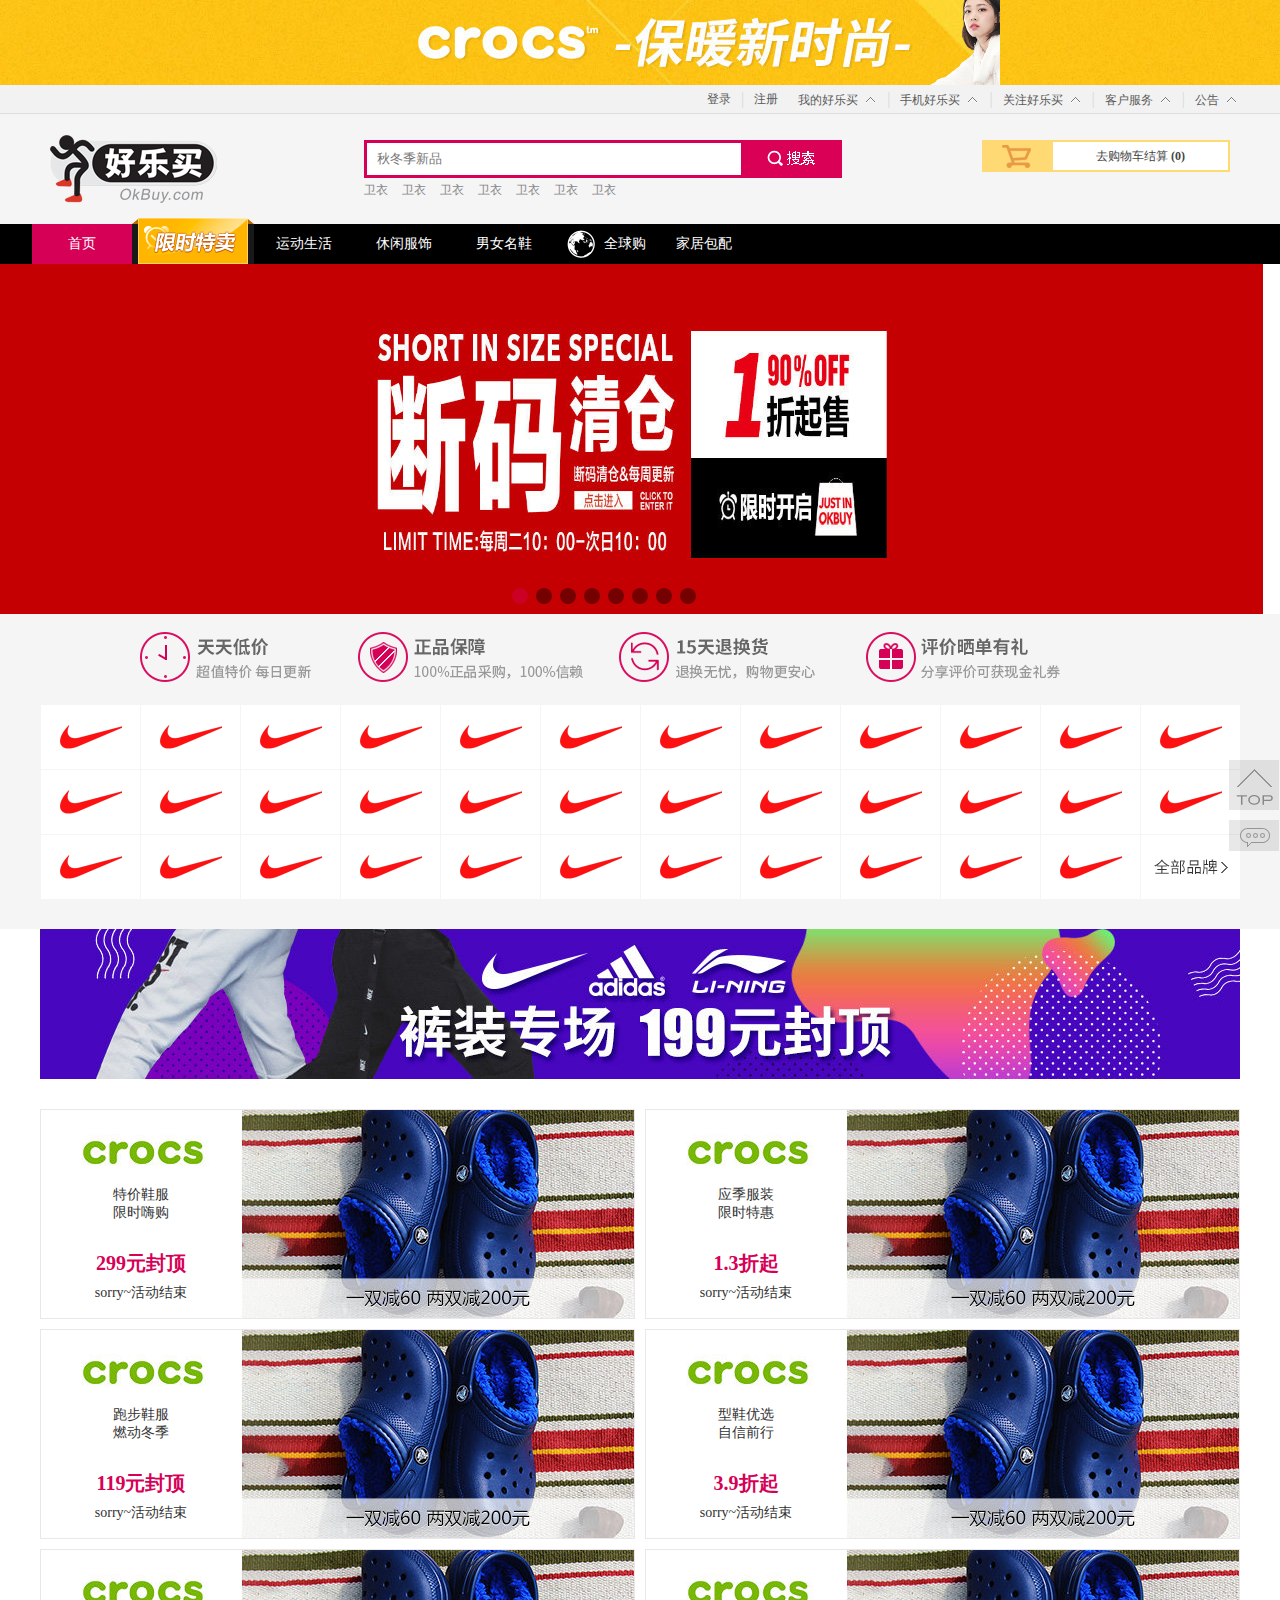
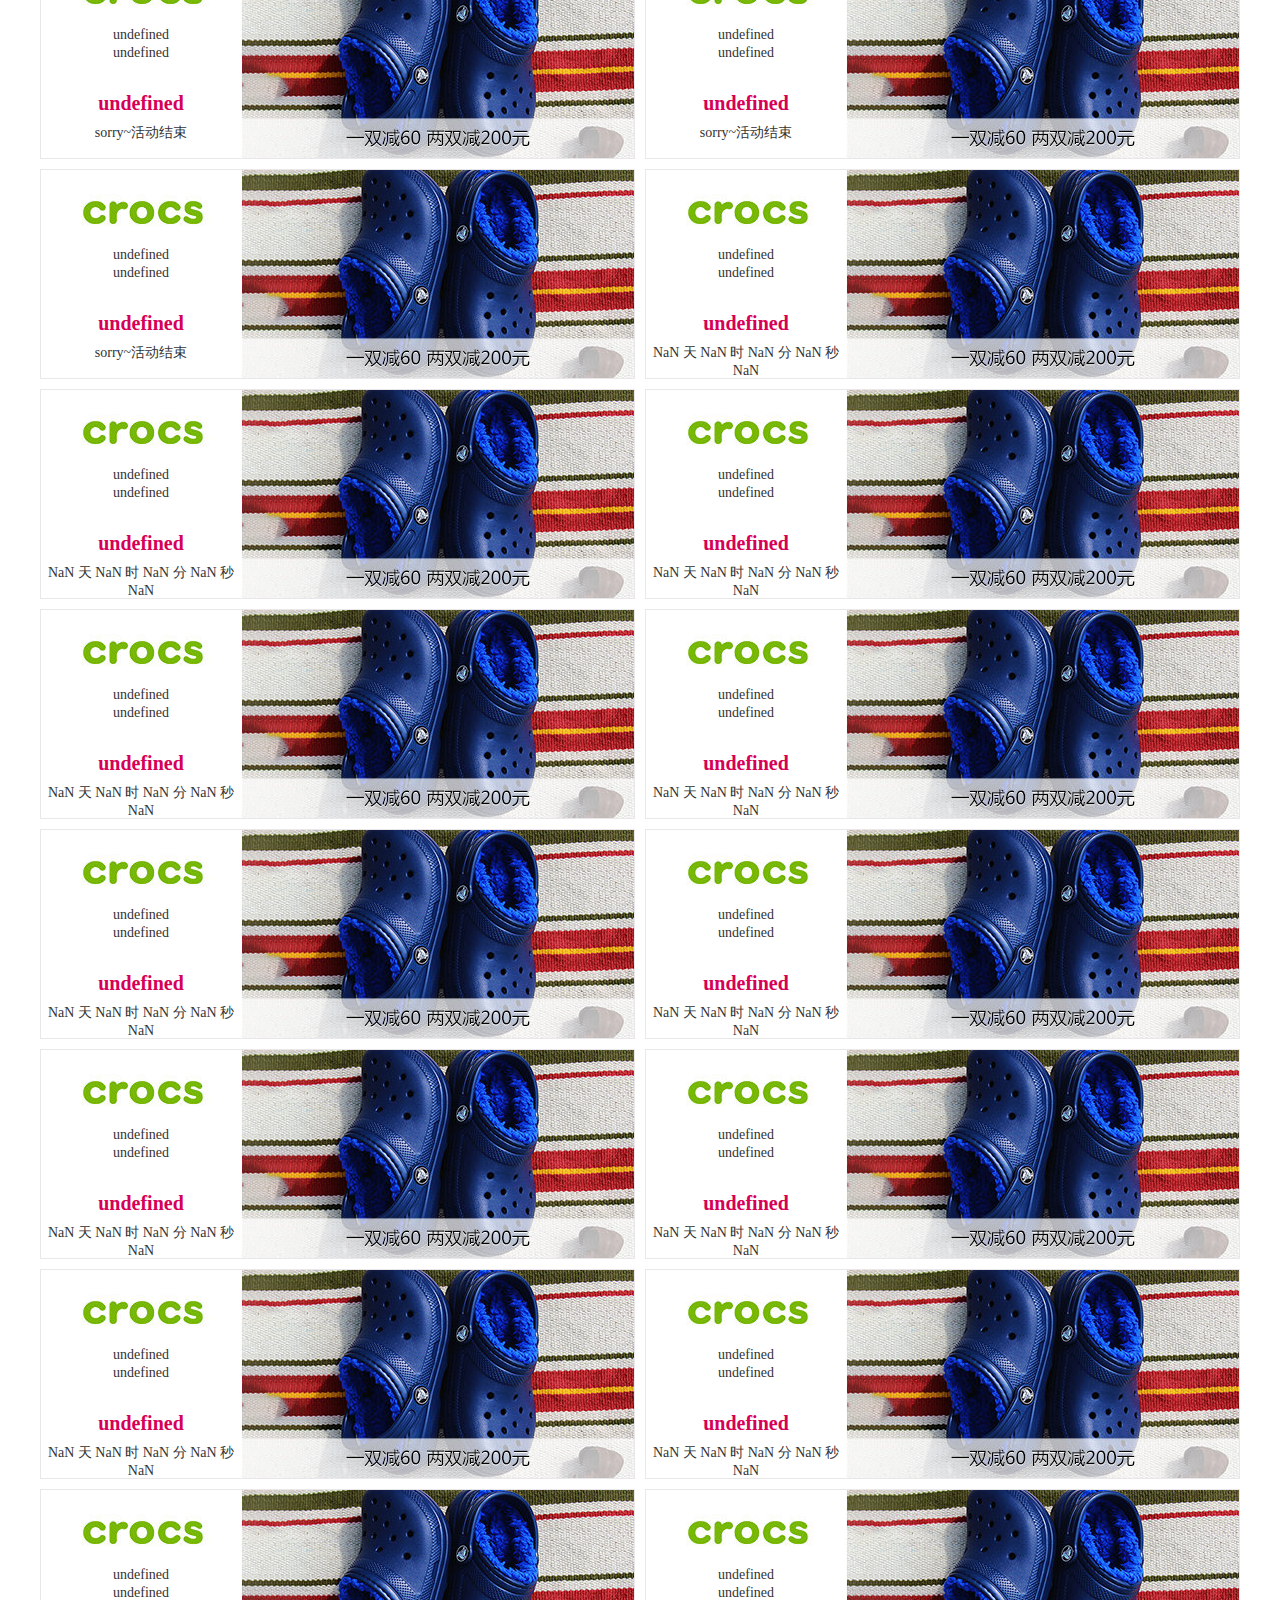
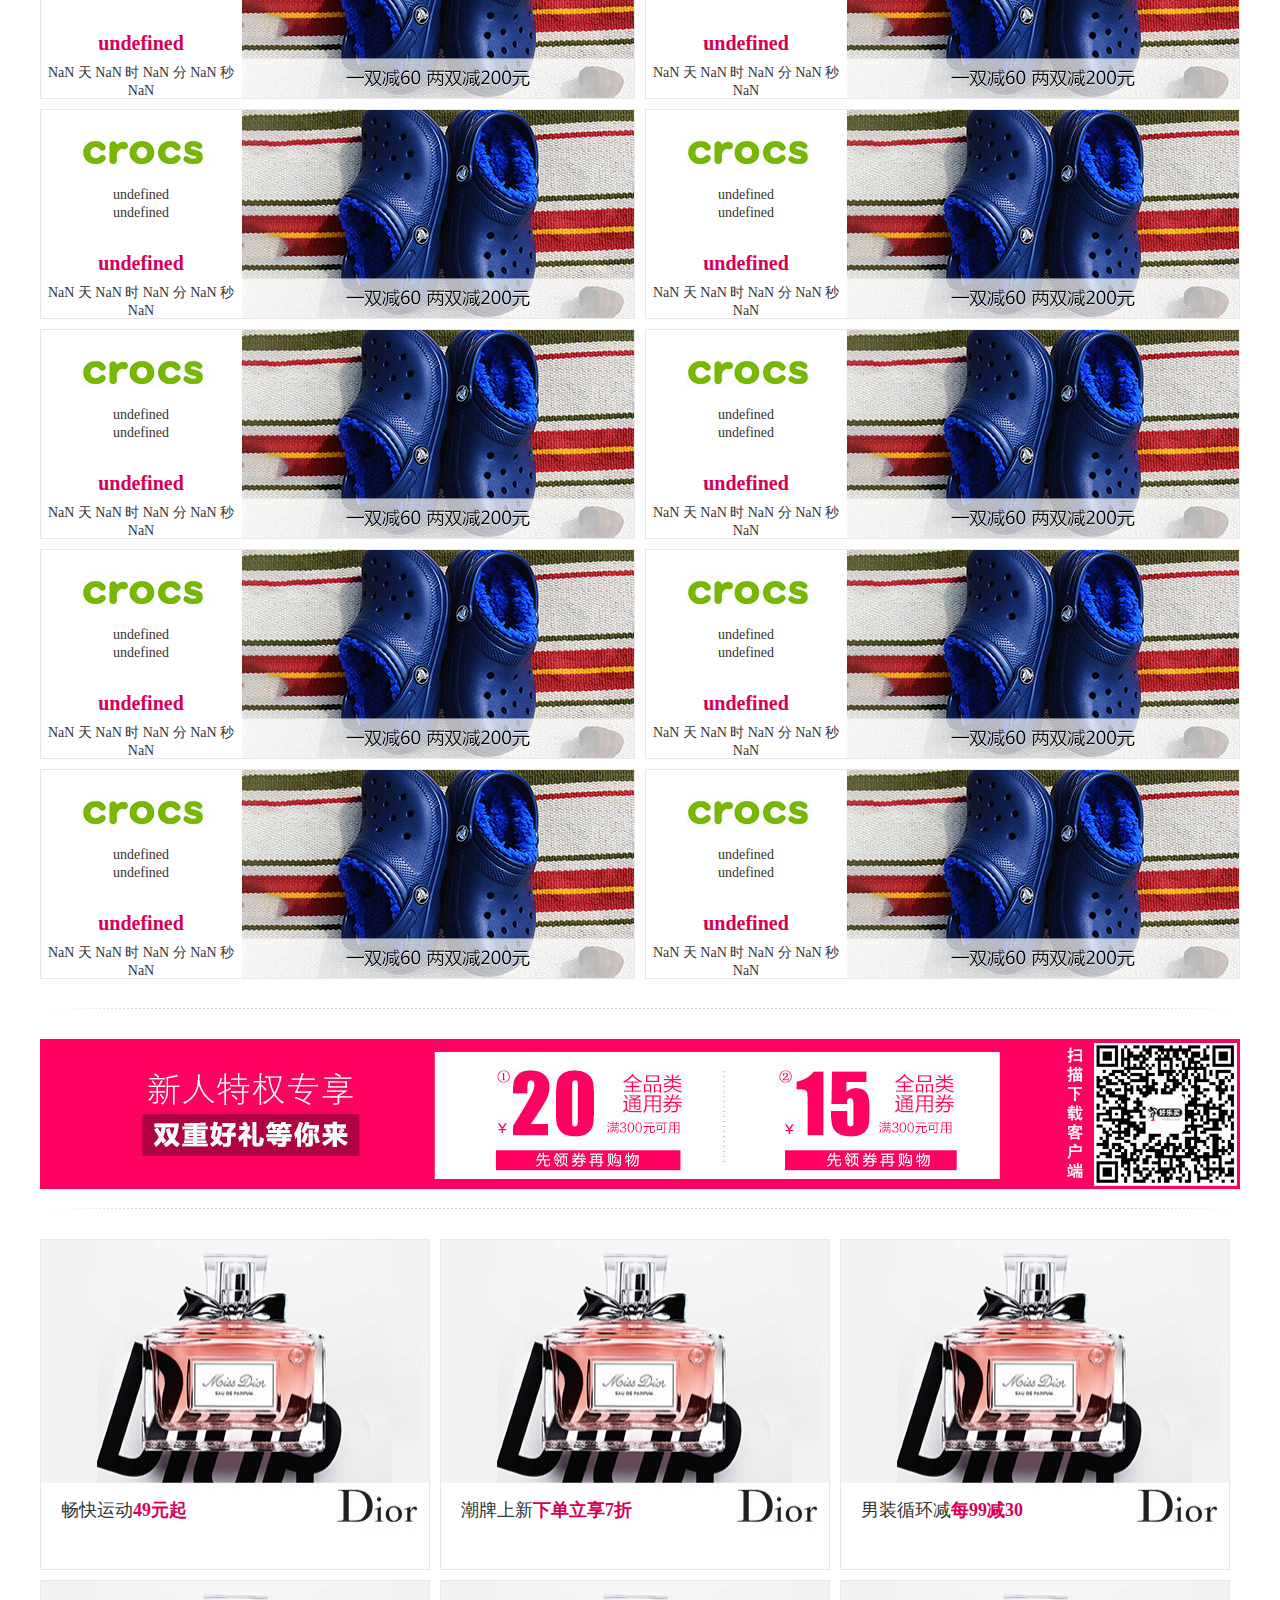
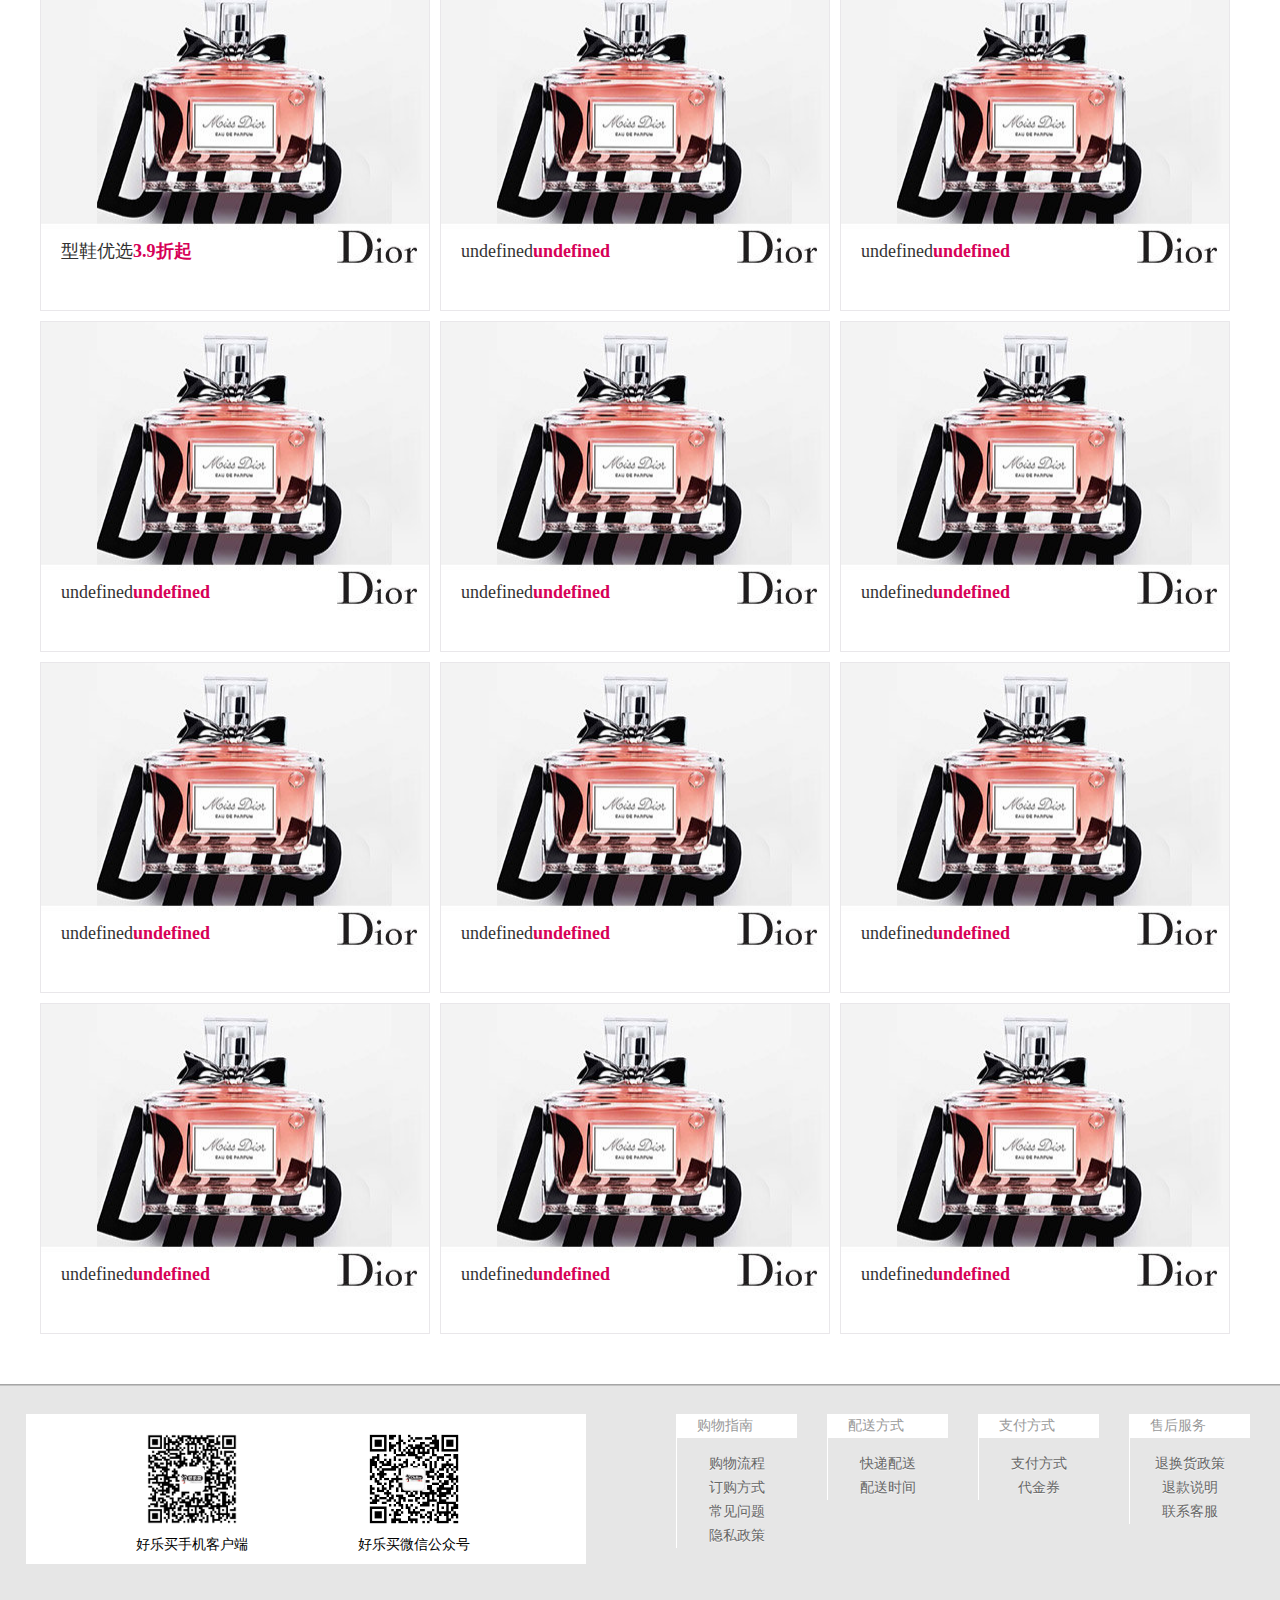
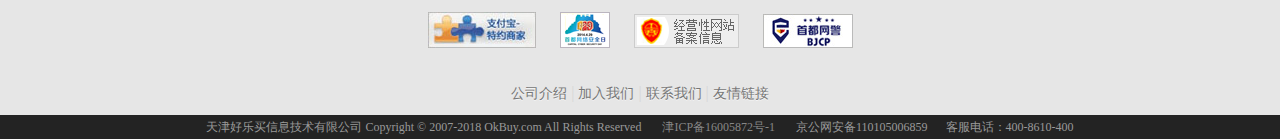
<file: html/index.html>
<!doctype html>
<html lang="en">
<head>
	<meta charset="UTF-8">
	<title>网上买鞋子哪个网站好？上好乐买网上鞋城，正品鞋购物网站-好乐买官网</title>
	<!-- <link rel="icon" href="img/favicon.ico"> -->
	<link rel="styleSheet" href="../css/index.css" type="text/css"/>
</head>
<body>
<!-- 顶层广告 -->
	<div id="topIdBox" width="100%" overflow="hidden">
		<a href="#" id="topAd"></a>
	</div>
<!-- 头部登录区 -->
	<div class="header">
		<div class="top">
			<div class="titleInfo">
				<span class="unlogin">
					<a href="#">登录</a>
					<i>|</i>
					<a href="#">注册</a>
					
				</span>
				<ul id="topInf">
					<li>
						<a href="#">我的好乐买</a>
						<span class="arrowTop"></span>
					</li>
					<i>|</i>
					<li>
						<a href="#">手机好乐买</a>
						<span class="arrowTop"></span>
					</li>
					<i>|</i>
					<li>
						<a href="#">关注好乐买</a>
						<span class="arrowTop"></span>
					</li>
					<i>|</i>
					<li>
						<a href="#">客户服务</a>
						<span class="arrowTop"></span>
					</li>
					<i>|</i>
					<li>
						<a href="#">公告</a>
						<span class="arrowTop"></span>
					</li>
				</ul>
			</div>
		</div>
<!-- 头部搜索部分 -->
		<div class="search">			
			<span class="logo">
				<a href=""><img src="../img/logo.png" alt=""/></a>
			</span>
			<form action="" class="searchForm" name="topSearchForm">
				<input type="text" class="searchTxt" placeholder="秋冬季新品" /><input type="button" class="searchBtn" value="" />
			</form>
			<span class="hotWord">
				<a href="">卫衣</a>
				<a href="">卫衣</a>
				<a href="">卫衣</a>
				<a href="">卫衣</a>
				<a href="">卫衣</a>
				<a href="">卫衣</a>
				<a href="">卫衣</a>			
			</span>
			<a href="" class="shopCart">
				<span>
					去购物车结算
					<b>(0)</b>
				</span>
			</a>						
		</div>	
<!-- 头部导航 -->
		<div class="nav" id="nav">
			<ul class="navList">
				<li>
					<a href="#" class="first">首页</a>
				</li>
				<li>
					<a href="#" class="otls"></a>
				</li>
				<li class="hasSub">
					<a href="#" calss="navSport">运动生活</a>
				</li>
				<li class="hasSub">
					<a href="#" class="navLei">休闲服饰</a>
				</li>
				<li class="hasSub">
					<a href="#" class="navShoes">男女名鞋</a>
				</li>
				<li class="hasSub">
					<a href="#" class="navGloab"><img src="../img/7de29d4226bbf3855eb7eca34a680cc5.gif" alt=""/>
					全球购
					</a>
				</li>
				<li class="hasSub">
					<a href="#" class="navBag">家居包配</a>
				</li>
			</ul>
			<!-- 运动生活 -->
			<div class="navSub jsSport">
				
			</div>
			<!-- 休闲服饰 -->
			<div class="navSub jsLei"></div>
			<!-- 男女名鞋 -->
			<div class="navSub jsShoes"></div>
			<!-- 全球购 -->
			<div class="navSub jsGloab"></div>
		</div>	
	</div>
<!-- 顶部轮播 -->
	<div id="mainSlider"></div>
<!-- 中部广告 -->
	<div class="brand">
		<p>
			<img src="../img/ad_5.png" alt="">
		</p>
		<div class="brandList">
			<a href="#" target="_blank" title="NINE童装">
				<img src="../img/15a959617cb0dc7802db41d93c758923.jpg" alt="NINE童装">
			</a>
			<a href="#" target="_blank" title="NINE童装">
				<img src="../img/15a959617cb0dc7802db41d93c758923.jpg" alt="NINE童装">
			</a>
			<a href="#" target="_blank" title="NINE童装">
				<img src="../img/15a959617cb0dc7802db41d93c758923.jpg" alt="NINE童装">
			</a>
			<a href="#" target="_blank" title="NINE童装">
				<img src="../img/15a959617cb0dc7802db41d93c758923.jpg" alt="NINE童装">
			</a>
			<a href="#" target="_blank" title="NINE童装">
				<img src="../img/15a959617cb0dc7802db41d93c758923.jpg" alt="NINE童装">
			</a>
			<a href="#" target="_blank" title="NINE童装">
				<img src="../img/15a959617cb0dc7802db41d93c758923.jpg" alt="NINE童装">
			</a>
			<a href="#" target="_blank" title="NINE童装">
				<img src="../img/15a959617cb0dc7802db41d93c758923.jpg" alt="NINE童装">
			</a>
			<a href="#" target="_blank" title="NINE童装">
				<img src="../img/15a959617cb0dc7802db41d93c758923.jpg" alt="NINE童装">
			</a>
			<a href="#" target="_blank" title="NINE童装">
				<img src="../img/15a959617cb0dc7802db41d93c758923.jpg" alt="NINE童装">
			</a>
			<a href="#" target="_blank" title="NINE童装">
				<img src="../img/15a959617cb0dc7802db41d93c758923.jpg" alt="NINE童装">
			</a>
			<a href="#" target="_blank" title="NINE童装">
				<img src="../img/15a959617cb0dc7802db41d93c758923.jpg" alt="NINE童装">
			</a>
			<a href="#" target="_blank" title="NINE童装">
				<img src="../img/15a959617cb0dc7802db41d93c758923.jpg" alt="NINE童装">
			</a>
			<a href="#" target="_blank" title="NINE童装">
				<img src="../img/15a959617cb0dc7802db41d93c758923.jpg" alt="NINE童装">
			</a>
			<a href="#" target="_blank" title="NINE童装">
				<img src="../img/15a959617cb0dc7802db41d93c758923.jpg" alt="NINE童装">
			</a>
			<a href="#" target="_blank" title="NINE童装">
				<img src="../img/15a959617cb0dc7802db41d93c758923.jpg" alt="NINE童装">
			</a>
			<a href="#" target="_blank" title="NINE童装">
				<img src="../img/15a959617cb0dc7802db41d93c758923.jpg" alt="NINE童装">
			</a>
			<a href="#" target="_blank" title="NINE童装">
				<img src="../img/15a959617cb0dc7802db41d93c758923.jpg" alt="NINE童装">
			</a>
			<a href="#" target="_blank" title="NINE童装">
				<img src="../img/15a959617cb0dc7802db41d93c758923.jpg" alt="NINE童装">
			</a>
			<a href="#" target="_blank" title="NINE童装">
				<img src="../img/15a959617cb0dc7802db41d93c758923.jpg" alt="NINE童装">
			</a>
			<a href="#" target="_blank" title="NINE童装">
				<img src="../img/15a959617cb0dc7802db41d93c758923.jpg" alt="NINE童装">
			</a>
			<a href="#" target="_blank" title="NINE童装">
				<img src="../img/15a959617cb0dc7802db41d93c758923.jpg" alt="NINE童装">
			</a>
			<a href="#" target="_blank" title="NINE童装">
				<img src="../img/15a959617cb0dc7802db41d93c758923.jpg" alt="NINE童装">
			</a>
			<a href="#" target="_blank" title="NINE童装">
				<img src="../img/15a959617cb0dc7802db41d93c758923.jpg" alt="NINE童装">
			</a>
			<a href="#" target="_blank" title="NINE童装">
				<img src="../img/15a959617cb0dc7802db41d93c758923.jpg" alt="NINE童装">
			</a>
			<a href="#" target="_blank" title="NINE童装">
				<img src="../img/15a959617cb0dc7802db41d93c758923.jpg" alt="NINE童装">
			</a>
			<a href="#" target="_blank" title="NINE童装">
				<img src="../img/15a959617cb0dc7802db41d93c758923.jpg" alt="NINE童装">
			</a>
			<a href="#" target="_blank" title="NINE童装">
				<img src="../img/15a959617cb0dc7802db41d93c758923.jpg" alt="NINE童装">
			</a>
			<a href="#" target="_blank" title="NINE童装">
				<img src="../img/15a959617cb0dc7802db41d93c758923.jpg" alt="NINE童装">
			</a>
			<a href="#" target="_blank" title="NINE童装">
				<img src="../img/15a959617cb0dc7802db41d93c758923.jpg" alt="NINE童装">
			</a>
			<a href="#" target="_blank" title="NINE童装">
				<img src="../img/15a959617cb0dc7802db41d93c758923.jpg" alt="NINE童装">
			</a>
			<a href="#" target="_blank" title="NINE童装">
				<img src="../img/15a959617cb0dc7802db41d93c758923.jpg" alt="NINE童装">
			</a>
			<a href="#" target="_blank" title="NINE童装">
				<img src="../img/15a959617cb0dc7802db41d93c758923.jpg" alt="NINE童装">
			</a>
			<a href="#" target="_blank" title="NINE童装">
				<img src="../img/15a959617cb0dc7802db41d93c758923.jpg" alt="NINE童装">
			</a>
			<a href="#" target="_blank" title="NINE童装">
				<img src="../img/15a959617cb0dc7802db41d93c758923.jpg" alt="NINE童装">
			</a>
			<a href="#" target="_blank" title="NINE童装">
				<img src="../img/15a959617cb0dc7802db41d93c758923.jpg" alt="NINE童装">
			</a>
			<a href="#" target="_blank" title="">
				<img src="../img/allbrand.png" alt="">
			</a>			
		</div>		
	</div>
<!-- 中部banner -->
	<div class="bannerMid">
		<img src="../img/135cb51bc2062c841c811d99f85237dd.jpg" alt="">
	</div>
<!-- 倒计时广告 -->
	<div class="promList">
		<ul id="promUl">			
		</ul>
	</div>
<!-- secondBanner -->
	<div class="secondBanner">
		<div class="line">
			<img src="../img/fg_3.png" alt="">			
		</div>
		<a href="">
			<img src="../img/e428389ca0e796cf4373dbdff36e3349.jpg" alt="">		
		</a>
		<div class="line">
			<img src="../img/fg_3.png" alt="">			
		</div>
	</div>
<!-- second倒计时广告 -->
	<div class="promList se">
		<ul id="promUlSe">			
		</ul>
	</div>
<!-- 底部	 -->
	<div class="footer">
		<div class="box">
			<div class="leftCode">
				<div class="clientCode">
					<img src="../img/code_client.png" alt="">
					<p>好乐买手机客户端</p>
				</div>
				<div class="weixinCode">
					<img src="../img/code_public.jpg" alt="">
					<p>好乐买微信公众号</p>
				</div>
			</div>
			<ul class="rightList">
				<li>
					<p>购物指南</p>
					<a href="">购物流程</a>
					<a href="">订购方式</a>
					<a href="">常见问题</a>
					<a href="">隐私政策</a>
				</li>
				<li>
					<p>配送方式</p>
					<a href="">快递配送</a>
					<a href="">配送时间</a>					
				</li>
				<li>
					<p>支付方式</p>
					<a href="">支付方式</a>
					<a href="">代金券</a>
				</li>
				<li>
					<p>售后服务</p>
					<a href="">退换货政策</a>
					<a href="">退款说明</a>
					<a href="">联系客服</a>
				</li>
			</ul>			
		</div>
		<p class="center">
			<a href="">
				<img src="../img/okbuy1-03.png" alt="">
			</a>
			<a href="">
				<img src="../img/okbuy1-05.png" alt="">
			</a>
			<a href="">
				<img style="border:1px solid #ccc" src="../img/902c39b52902b3bd4ab500babad4e14a.png" alt="">
			</a>
			<a href="">
				<img src="../img/bjwj.jpg" alt="">
			</a>
		</p>
		<p class="aboutUs">
			<a href="#">公司介绍</a> |
			<a href="#">加入我们</a> |
			<a href="#">联系我们</a> |
			<a href="#">友情链接</a>
		</p>
		<div class="bt">
			天津好乐买信息技术有限公司    Copyright © 2007-2018 OkBuy.com All Rights Reserved 
			<a href="#">津ICP备16005872号-1</a>
			 京公网安备110105006859   客服电话：400-8610-400 
		</div>		
	</div>
	<div id="gotoTop">
		<a href="#"></a>
		<a href=""></a>
	</div>
</body>
</html>

<script type="text/javascript" src="../js/show.js"></script>
<script type="text/javascript" src="../js/promList.js"></script>
<script type="text/javascript" src="../js/promListSe.js"></script>
<script type="text/javascript" src="../js/move1808.js" ></script>
<script type="text/javascript">
function $(str){
	if(str.charAt(0)=="#"){
		return document.getElementById(str.substring(1));
	}else if(str.charAt(0)=="."){
		return document.getElementsByClassName(str.substring(1));
	}else{
		return document.getElementsByTagName(str);
	}
}

var nav = $("#nav");
var topDis = nav.offsetTop;
// var leftDis = nav.offsetLeft;
document.onscroll = function(){
	var num = document.documentElement.scrollTop || document.body.scrollTop;
	if(num>=topDis){
		nav.style.position = "fixed";
		nav.style.zIndex = "999";
	}else{
		nav.style.position = "static";
	}
}

/*var aside = $("#gotoTop");
var topAsid = aside.offsetTop;
// var leftDis = nav.offsetLeft;
document.onscroll = function(){
	var dis = document.documentElement.scrollTop || document.body.scrollTop;
	// console.log(dis);
	// console.log(topAsid);
	
	if(dis>=topAsid){
		aside.style.display = "block";		
	}
	
}*/

window.onload = function(){



	let s1 = new Slider({
		"boxDom":$("#mainSlider"),
		"width":1263,
		"height":350,
		"imgs":["../img/3b46f3bca80d465b3af4a696ccd7d3ca.jpg","../img/6ef010fc3149ea9de7df4e2577ebe2e4.jpg","../img/7c96de783cf53d64bdb1b438f2f162b0.jpg","../img/acba8899f8a706e01f3776108da31f77.jpg","../img/b7f843179c8e4bb45ec04d6d7c676134.jpg","../img/d8e0ec4201fc25e9bfa7a42dab72c731.jpg","../img/d226887b4264047253aa51c7f4530aaf.jpg","../img/fdbce8eb245578c97214fdd366ed74d5.jpg"],
		"btnColor":"black",
		"btnOpacity":.4,
		"btnHighColor":"#d70057",
		"btnSize":16,
		"isCircle":true,
		"timeSpace":3000,
		"isAutoPlay":true
	});

	let b1 = new Banner({
		"boxDom" : $("#promUl"),
		"width" :593 ,
		"height" : 208,
		"imgs":["../img/b1.jpg","../img/b1.jpg","../img/b1.jpg","../img/b1.jpg","../img/b1.jpg","../img/b1.jpg","../img/b1.jpg","../img/b1.jpg","../img/b1.jpg","../img/b1.jpg","../img/b1.jpg","../img/b1.jpg","../img/b1.jpg","../img/b1.jpg","../img/b1.jpg","../img/b1.jpg","../img/b1.jpg","../img/b1.jpg","../img/b1.jpg","../img/b1.jpg","../img/b1.jpg","../img/b1.jpg","../img/b1.jpg","../img/b1.jpg","../img/b1.jpg","../img/b1.jpg","../img/b1.jpg","../img/b1.jpg"],
		"spans":["特价鞋服","限时嗨购","299元封顶","","应季服装","限时特惠","1.3折起","","跑步鞋服","燃动冬季","119元封顶","","型鞋优选","自信前行","3.9折起",""],
		"endTimes":["2018-12-09 00:00:00","2018-12-13 00:00:00","2018-12-10 00:00:00","2018-12-12 00:00:00","2018-12-19 00:00:00","2018-12-25 00:00:00","2018-12-30 00:00:00"]
	});

	let a1 = new Advert({
		"boxDom" : $("#promUlSe"),
		"width" :388 ,
		"height" : 329,
		"imgs":["../img/a1.jpg","../img/a1.jpg","../img/a1.jpg","../img/a1.jpg","../img/a1.jpg","../img/a1.jpg","../img/a1.jpg","../img/a1.jpg","../img/a1.jpg","../img/a1.jpg","../img/a1.jpg","../img/a1.jpg","../img/a1.jpg","../img/a1.jpg","../img/a1.jpg"],
		"spans":["畅快运动","49元起","","潮牌上新","下单立享7折","","男装循环减","每99减30","","型鞋优选","3.9折起",""]
	});
}

</script>
</file>
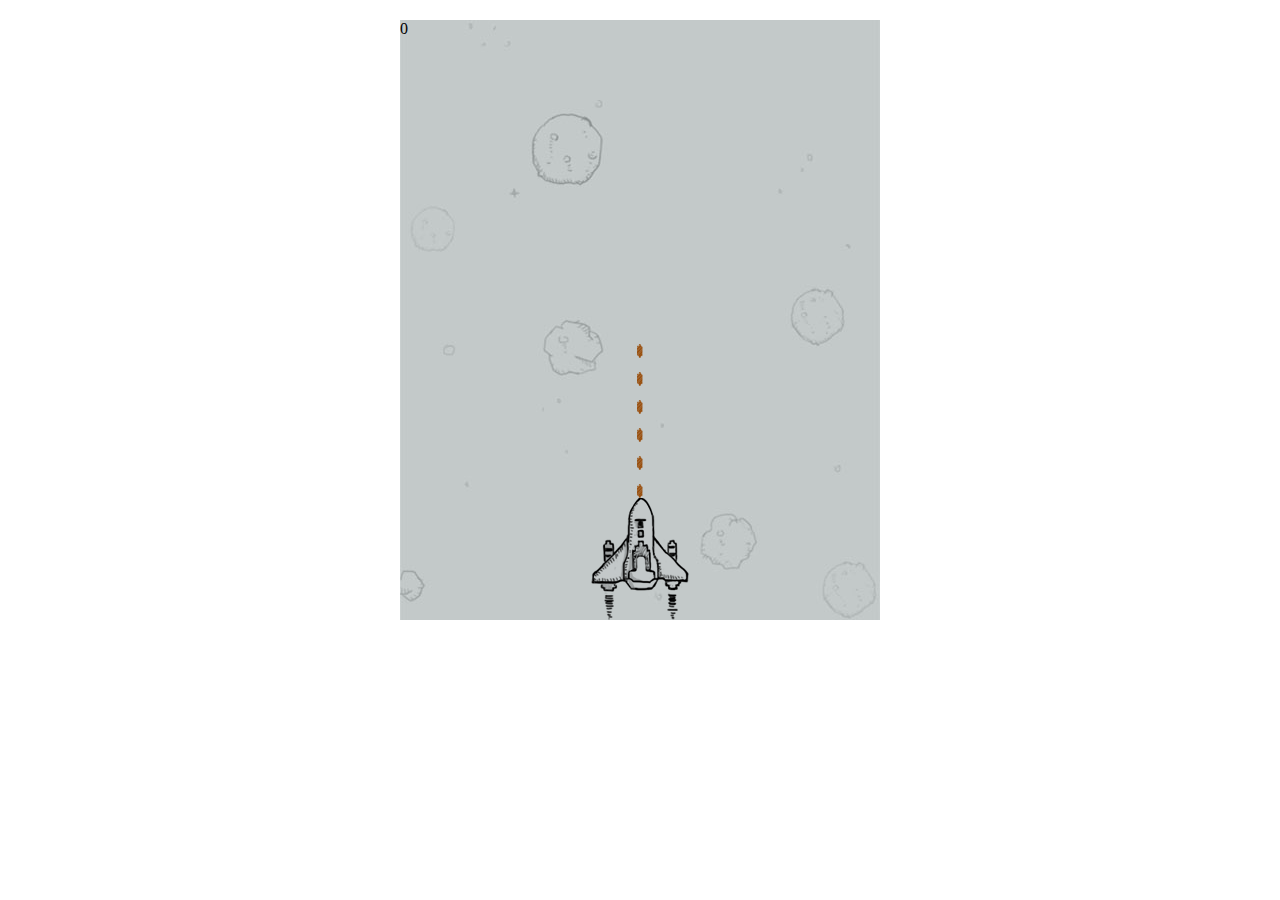
<file: day29/demo02飞机大战v3.0(地图用单例模式).html>
<!DOCTYPE html>
<html>
	<head>
		<meta charset="utf-8" />
		<title></title>
		<style type="text/css">
			*{
				margin:0;
				padding: 0;
			}
		</style>
	</head>
	<body>
	</body>
</html>
<script type="text/javascript" src="js/tools.js"></script>
<script type="text/javascript" src="js/Map.js"></script>
<script type="text/javascript" src="js/MoveObj.js"></script>
<script type="text/javascript" src="js/MyPlane.js"></script>
<script type="text/javascript" src="js/bullet.js"></script>
<script type="text/javascript" src="js/EnemyPlane.js"></script>

<script type="text/javascript">

//二、流程
window.onload=function(){
	//1、创建地图
	let m = mapSingleton.getInstance(480,600,"img/bg.jpg");
	
	//2、创建我方战机
	let myplane = new MyPlane({
		map : m,
		width : 98,
		height : 122,
		imgUrl : "img/me.png",

		left1 : (480-98)/2,
		top1 : 600-122,

		leftInc : 0,
		topInc : 36,
		leftDirection : 0,
		topDirection :1,
		timeSpace : 500,

		hp:100
	});
	myplane.addEvent();
	
	myplane.shoot();
	
	//敌机
	setInterval(function(){
		let left1 = parseInt(Math.random()*(m.width-59));
		let e = new EnemyPlane({
			map : m,
			width : 59,
			height : 36,
			imgUrl : "img/plane1.png",

			left1 : left1,//??
			top1 : -36,
			leftInc : 0,
			topInc : 36,
			leftDirection : 0,
			topDirection :1,
			timeSpace : 1000,
			boomImgs:["img/plain1_die1.png","img/plain1_die2.png","img/plain1_die3.png"],
			score:10
		});
		e.go();

		m.enemyPlanes.push(e);

	},1000);

}

</script>
</file>
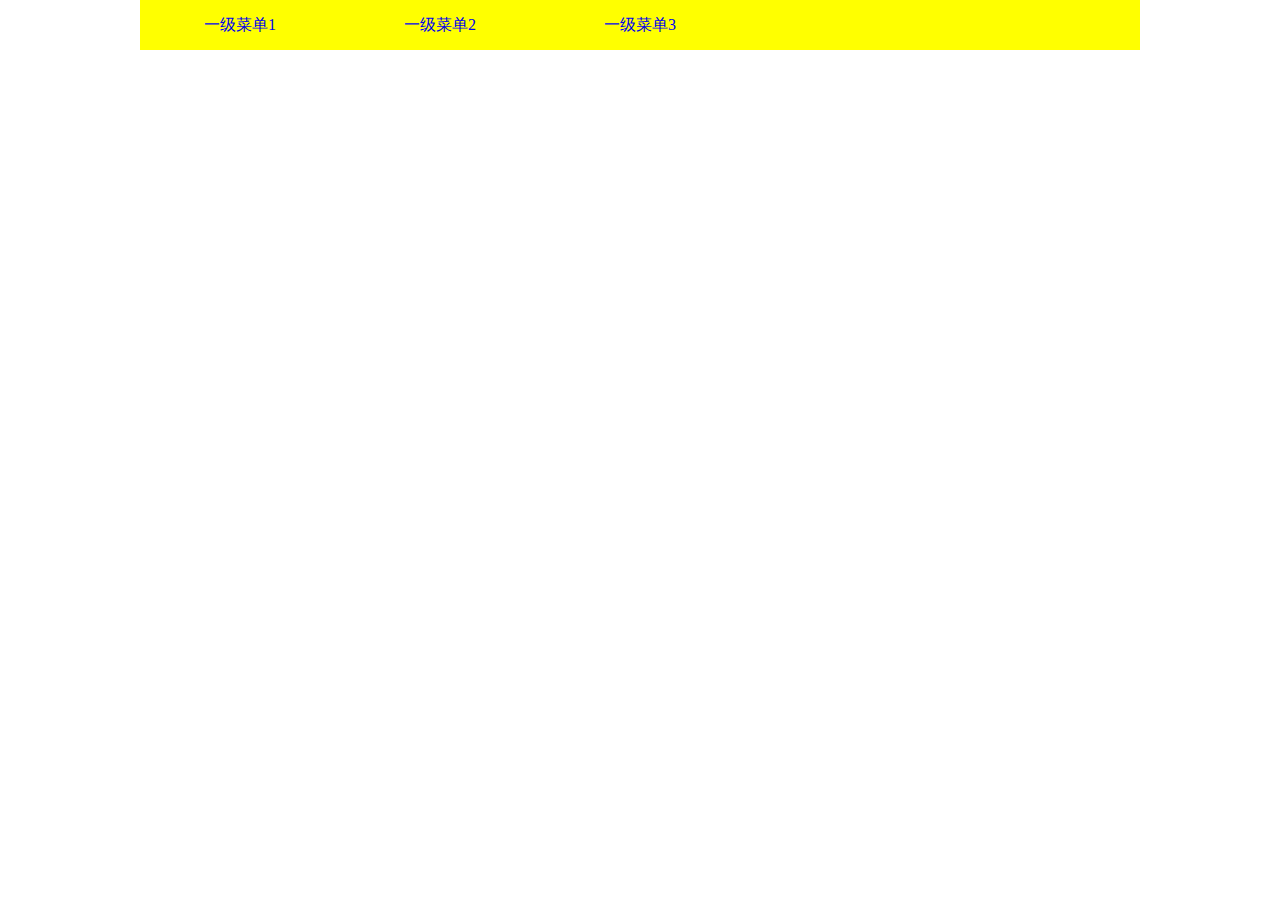
<file: day29/demo03菜单静态布局.html>
<!DOCTYPE html>
<html>
	<head>
		<meta charset="UTF-8">
		<title></title>
		<style>
			*{ padding:0; margin:0}
			ul{ list-style:none}
			a{ text-decoration:none; display:block; width:200px; height:50px;}
			.one{ width:1000px; height:50px; line-height:50px; background:#ff0; margin:0 auto;}
			.oneli{ float:left; width:200px; height:50px; text-align:center; position:relative;}
			.oneli a:hover{ background:#0ff;}
			/*二级菜单*/
			.two{ width:200px; background:#96F; position:absolute; display:none; }
			
			.oneli:hover .two{ display:block;}
			
			.twoli a:hover{ background:#90F}
			.twoli{ position:relative;}
			/*三级菜单*/
			.three{ width:200px; background:#FF9; position:absolute; top:0px; left:200px; display:none;}
			.twoli:hover .three{ display:block;}
			.threeli a:hover{ background:#FC0}
			/*最后一个的三级菜单*/
			.last .three{ width:200px; background:#FF9; position:absolute; top:0px; left:-200px; display:none;}
			.last .twoli:hover .three{ display:block;}
			.last .threeli a:hover{ background:#FC0}
			
			</style>
	</head>
	<body>
		<ul id="box" class="one">
			<li class="oneli">
				<a href="#">一级菜单1</a>
				<ul class="two">
					<li class="twoli">
						<a href="#">二级菜单11</a>
						<ul class="three">
							<li class="threeli">
								<a href="http://www.baidu.com">进入百度一下</a>
								
							</li>
							<li class="threeli">
								<a href="#">三级菜单112</a>
							</li>
							<li class="threeli">
								<a href="#">三级菜单113</a>
							</li>
						</ul>
					</li>
					<li class="twoli">
						<a href="#">二级菜单12</a>						
					</li>
					<li class="twoli">
						<a href="#">二级菜单13</a>
					</li>
				</ul>
			</li>
			<li class="oneli">
				<a href="#">一级菜单2</a>
				<ul class="two">
					<li class="twoli">
						<a href="#">二级菜单21</a>
					</li>
					<li class="twoli">
						<a href="#">二级菜单22</a>
					</li>
					<li class="twoli">
						<a href="#">二级菜单23</a>
					</li>
				</ul>
			</li>
			<li class="oneli">
				<a href="#">一级菜单3</a>
				<ul class="two">
					<li class="twoli">
						<a href="#">二级菜单31</a>
					</li>
					<li class="twoli">
						<a href="#">二级菜单32</a>
					</li>
					<li class="twoli">
						<a href="#">二级菜单33</a>
					</li>
				</ul>
			</li>
		</ul>
	</body>
</html>
<script type="text/javascript">

</script>
</file>
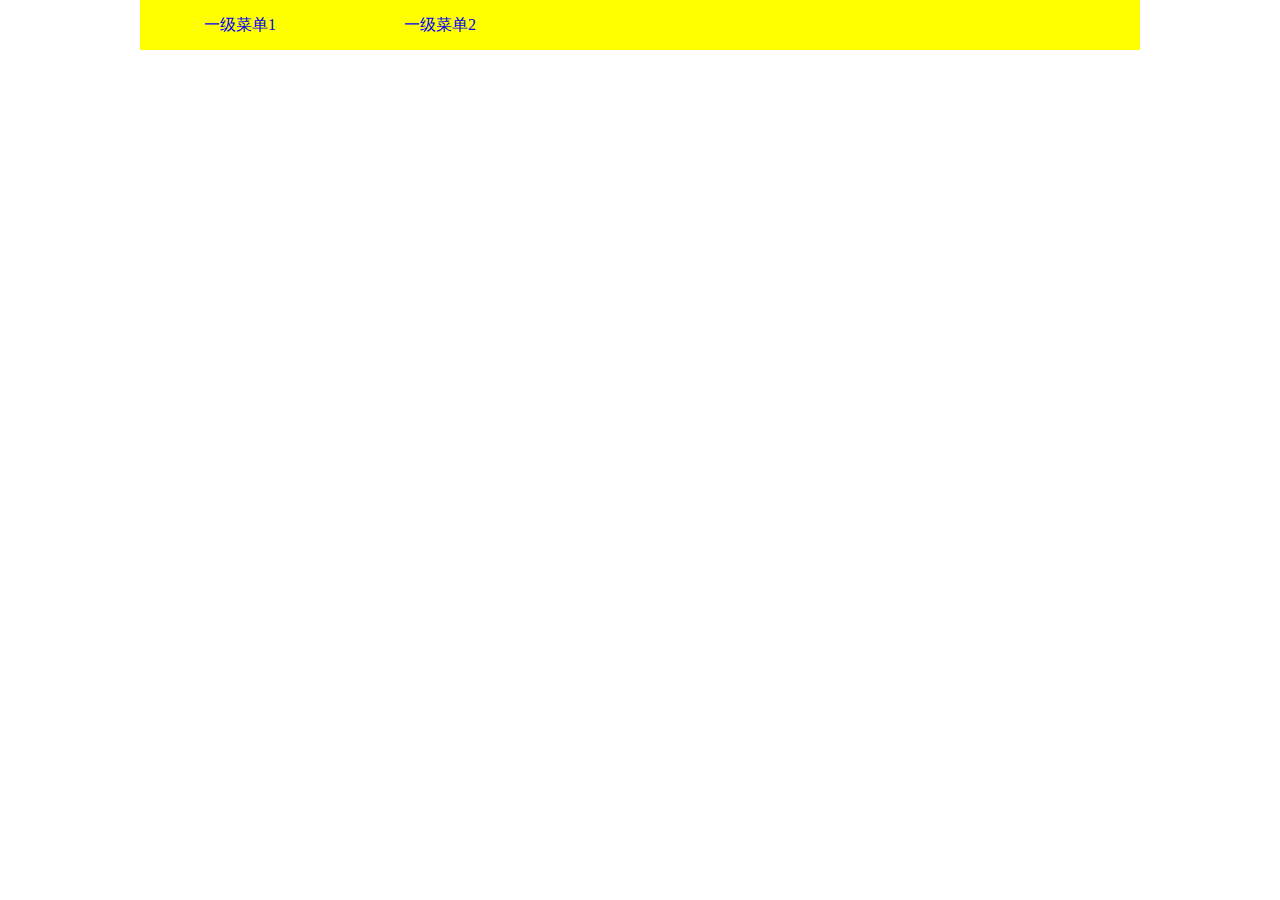
<file: day29/demo04组合模式写菜单.html>
<!DOCTYPE html>
<html>
	<head>
		<meta charset="UTF-8">
		<title></title>
		<style>
			*{ padding:0; margin:0}
			ul{ list-style:none}
			a{ text-decoration:none; display:block; width:200px; height:50px;}
			.one{ width:1000px; height:50px; line-height:50px; background:#ff0; margin:0 auto;}
			.oneli{ float:left; width:200px; height:50px; text-align:center; position:relative;}
			.oneli a:hover{ background:#0ff;}
			/*二级菜单*/
			.two{ width:200px; background:#96F; position:absolute; display:none; }
			
			.oneli:hover .two{ display:block;}
			
			.twoli a:hover{ background:#90F}
			.twoli{ position:relative;}
			/*三级菜单*/
			.three{ width:200px; background:#FF9; position:absolute; top:0px; left:200px; display:none;}
			.twoli:hover .three{ display:block;}
			.threeli a:hover{ background:#FC0}
			/*最后一个的三级菜单*/
			.last .three{ width:200px; background:#FF9; position:absolute; top:0px; left:-200px; display:none;}
			.last .twoli:hover .three{ display:block;}
			.last .threeli a:hover{ background:#FC0}
			
			</style>
	</head>
	<body>
		
	</body>
</html>
<script type="text/javascript">


//定义一个类：菜单项类(相当于dom节点)

function MenuItem(obj) {
	this.domObj = null;

	this.className = obj.className;//代替了width，height等等
	this.title = obj.title;//菜单上的文字
	this.href =  obj.href;
	
	this.children = [];//dom的孩子
	this.ulClass =  obj.ulClass;//子菜单容器的class
}

MenuItem.prototype.appendChild = function(menuItemObj){
	this.children.push(menuItemObj);
}


MenuItem.prototype.removeChild = function(menuItemObj){
	let index = this.children.indexOf(menuItemObj);
	this.children.splice(index,1);
}

MenuItem.prototype.createUI = function(ulDom) {
	//1、创建自身的li
	this.domObj = document.createElement("li");
	this.domObj.className = this.className;	
	let aDom = document.createElement("a");
	aDom.href = this.href;
	aDom.innerHTML = this.title;
	this.domObj.appendChild(aDom);

	//把this.domObj放入ul里
	ulDom.appendChild(this.domObj);

	if(this.children.length>0){
		//2、创建子节点
		//1)、创建子节点的容器
		let ulDom = document.createElement("ul");
		ulDom.className = this.ulClass;
		this.domObj.appendChild(ulDom);

		for(let i in this.children){
			this.children[i].createUI(ulDom);
		}
	}
};

function RootMenu(obj){
	this.children = [];//dom的孩子
	this.ulClass =  obj.ulClass;//子菜单容器的class
}

RootMenu.prototype.appendChild = function(menuItemObj){
	this.children.push(menuItemObj);
}

RootMenu.prototype.createUI = function(boxDom){
	if(this.children.length>0){
		//2、创建子节点
		//1)、创建子节点的容器
		let ulDom = document.createElement("ul");
		ulDom.className = this.ulClass;
		boxDom.appendChild(ulDom);
		for(let i in this.children){
			this.children[i].createUI(ulDom);
		}
	}
}

window.onload = function(){

	//1、创建根菜单(只是个容器)
	let rootMenu =new RootMenu({ulClass:"one"});

	let m1 = new MenuItem({
		"className":"oneli",
		"title":'一级菜单1',
		"href":"#",
		"ulClass":"two"
	});
	rootMenu.appendChild(m1);

	let m2 = new MenuItem({
		"className":"oneli",
		"title":'一级菜单2',
		"href":"#",
		"ulClass":"two"
	});
	rootMenu.appendChild(m2);

	let m1_1 =new MenuItem({
		"className":"twoli",
		"title":'二级菜单11',
		"href":"#",
		"ulClass":"three"
	});

	let m1_2 =new MenuItem({
		"className":"twoli",
		"title":'二级菜单12',
		"href":"#",
		"ulClass":""
	});

	let m1_3 =new MenuItem({
		"className":"twoli",
		"title":'二级菜单13',
		"href":"#",
		"ulClass":""
	});

	m1.appendChild(m1_1);
	m1.appendChild(m1_2);
	m1.appendChild(m1_3);

	let m1_1_1 = new MenuItem({
		"className":"threeli",
		"title":'百度一下',
		"href":"http://www.baidu.com",
		"ulClass":""
	});
	m1_1.appendChild(m1_1_1);

	let m1_1_2= new MenuItem({
		"className":"threeli",
		"title":'三级菜单112',
		"href":"#",
		"ulClass":""
	});
	m1_1.appendChild(m1_1_2);

	let m1_1_3= new MenuItem({
		"className":"threeli",
		"title":'三级菜单113',
		"href":"#",
		"ulClass":""
	});
	m1_1.appendChild(m1_1_3);


	rootMenu.createUI(document.body);

}

function $(str){//#box .cls  p
	if(str.charAt(0)=="#"){
		return document.getElementById(str.substring(1));
	}else if(str.charAt(0)=="."){
		return document.getElementsByClassName(str.substring(1));
	}else{
		return document.getElementsByTagName(str);
	}
}	

</script>
</file>
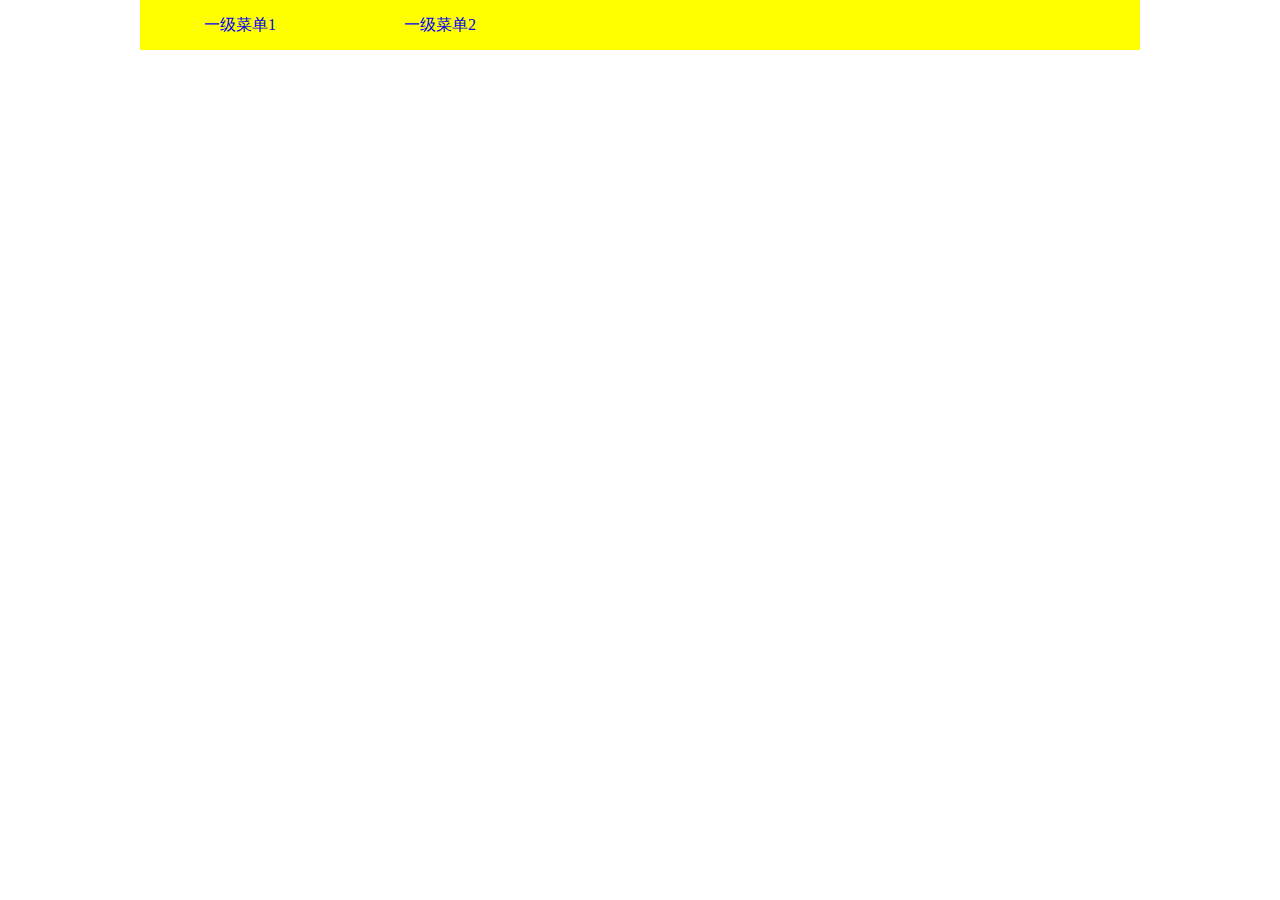
<file: day29/demo05挑战一下（配置菜单）.html>
<!DOCTYPE html>
<html>
	<head>
		<meta charset="UTF-8">
		<title></title>
		<style>
			*{ padding:0; margin:0}
			ul{ list-style:none}
			a{ text-decoration:none; display:block; width:200px; height:50px;}
			.one{ width:1000px; height:50px; line-height:50px; background:#ff0; margin:0 auto;}
			.oneli{ float:left; width:200px; height:50px; text-align:center; position:relative;}
			.oneli a:hover{ background:#0ff;}
			/*二级菜单*/
			.two{ width:200px; background:#96F; position:absolute; display:none; }
			
			.oneli:hover .two{ display:block;}
			
			.twoli a:hover{ background:#90F}
			.twoli{ position:relative;}
			/*三级菜单*/
			.three{ width:200px; background:#FF9; position:absolute; top:0px; left:200px; display:none;}
			.twoli:hover .three{ display:block;}
			.threeli a:hover{ background:#FC0}
			/*最后一个的三级菜单*/
			.last .three{ width:200px; background:#FF9; position:absolute; top:0px; left:-200px; display:none;}
			.last .twoli:hover .three{ display:block;}
			.last .threeli a:hover{ background:#FC0}
			
			</style>
	</head>
	<body>
		
	</body>
</html>
<script type="text/javascript" src="js/menu.js"></script>
<script type="text/javascript">
var menuObj = {
	rootMenu:{
		ulClass:"one",
		children:[
			{
				"className":"oneli",
				"title":'一级菜单1',
				"href":"#",
				"ulClass":"two",
				children:[
					{
						"className":"twoli",
						"title":'二级菜单11',
						"href":"#",
						"ulClass":"three",
						children:[
									{
										"className":"threeli",
										"title":'三级级菜单111',
										"href":"#",
										"ulClass":"",
										children:[]
									},
									{
										"className":"threeli",
										"title":'三级级菜单112',
										"href":"#",
										"ulClass":"",
										children:[]
									},
									{
										"className":"threeli",
										"title":'三级级菜单113',
										"href":"#",
										"ulClass":"",
										children:[]
									}

						]
					},
					{
						"className":"twoli",
						"title":'二级菜单12',
						"href":"#",
						"ulClass":"three"
					},
					{
						"className":"twoli",
						"title":'二级菜单13',
						"href":"#",
						"ulClass":"three"
					},
				]
			},
			{
				"className":"oneli",
				"title":'一级菜单2',
				"href":"#",
				"ulClass":"two"
			}
		]
	}
}

//创建指定菜单子菜单
function createSubMenu(menuObj,menuData){
	for(let i in menuData.children){
		let subMenuObj = new MenuItem(menuData.children[i]);
		menuObj.appendChild(subMenuObj);		
		createSubMenu(subMenuObj,menuData.children[i]);
	}
}

window.onload = function(){

	//1、创建根菜单(只是个容器)
	let rootMenu =new RootMenu(menuObj.rootMenu);
	createSubMenu(rootMenu,menuObj.rootMenu);
	
	//2、创建外观
	rootMenu.createUI(document.body);

}

function $(str){//#box .cls  p
	if(str.charAt(0)=="#"){
		return document.getElementById(str.substring(1));
	}else if(str.charAt(0)=="."){
		return document.getElementsByClassName(str.substring(1));
	}else{
		return document.getElementsByTagName(str);
	}
}	

</script>
</file>
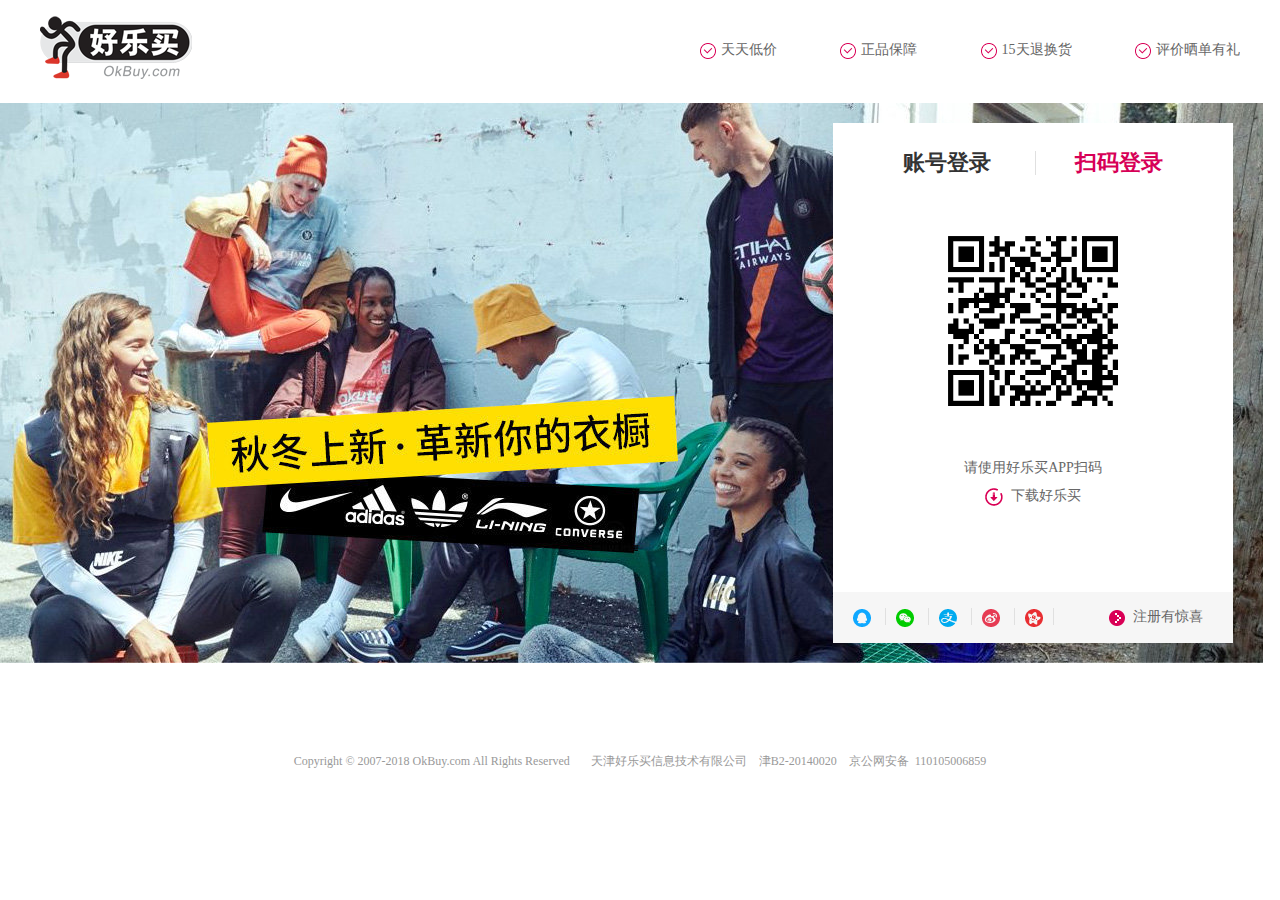
<file: html/login.html>
<!doctype html>
<html lang="en">
<head>
	<meta charset="UTF-8">
	<title>好乐买 正品鞋</title>
	<link rel="stylesheet" href="../css/login.css" type="text/css">
</head>
<body>
<!-- header -->
	<div class="header">
		<div class="headerLeft">
			<a href="#">
				<img src="../img/login_new_logo.png" alt="">
			</a>
		</div>
		<div class="headerRight">
			<span>
				<i></i>天天低价
			</span>
			<span>
				<i></i>正品保障
			</span>
			<span>
				<i></i>15天退换货
			</span>
			<span>
				<i></i>评价晒单有礼
			</span>			
		</div>
	</div>
<!-- middle -->
	<div class="middle">
		<a href=""><img id="bg" src="../img/c302701c79fbd2e6a84be4143a316922.jpg" alt=""/>
		</a>
		<div class="register">
			<div class="loginHead">
				<span class="account Login">账号登录</span>
				<span class="codeLogin Login">扫码登录</span>
			</div>
			<div class="loginBody">

<!-- 用户名登录 -->
				<div class="bodyUser loginShow">
					<form action="" class="loginForm">
						<input type="text" placeholder="已验证手机/邮箱/用户名"/>
						<input type="text" placeholder="密码">
						<input type="button" value = "登录">
					</form>
					<a href="">忘记密码?</a>
				</div>
<!-- 微信登录 -->
				<div class="bodyCode loginShow">
					<div class="scanCode">
						<img class="moveCode" src="../img/qrcode.png" alt="">
						<img src="../img/login_new_prompt.jpg" alt="" class="hideImg">
					</div>
					<div class="commend">请使用好乐买APP扫码</div>
					<div class="codeDown">
						<div class="down">
							<i></i>
							下载好乐买
						</div>
						<div class="hideCode">
							<i class="downAfter"></i>
							<i class="downBefore"></i>
							<img src="../img/code_client.png" alt="">
						</div>						
					</div>
				</div>				
			</div>
			<div class="loginFooter">
				<div class="ways">
					<a href="" title="QQ登录">
						<i></i>
					</a>
					<a href="" title="微信登录">
						<i></i>
					</a>
					<a href="" title="支付宝登录">
						<i></i>
					</a>
					<a href="" title="微博登录">
						<i></i>
					</a>
					<a href="" title="开心网登录">
						<i></i>
					</a>
				</div>
				<a id="regSupr" href="">
					<i></i>
					注册有惊喜
				</a>
			</div>
		</div>
	</div>
<!-- footer -->
	<div class="footer">
		Copyright © 2007-2018 OkBuy.com All Rights Reserved&nbsp;&nbsp;&nbsp;&nbsp;&nbsp;&nbsp;&nbsp;天津好乐买信息技术有限公司&nbsp;&nbsp;&nbsp;&nbsp;津B2-20140020&nbsp;&nbsp;&nbsp;&nbsp;京公网安备&nbsp;&nbsp;110105006859
	</div>
</body>
</html>
<script type="text/javascript" src="../js/tab.js"></script>
<script type="text/javascript">
	tabChange("Login","loginShow");
</script>
</file>
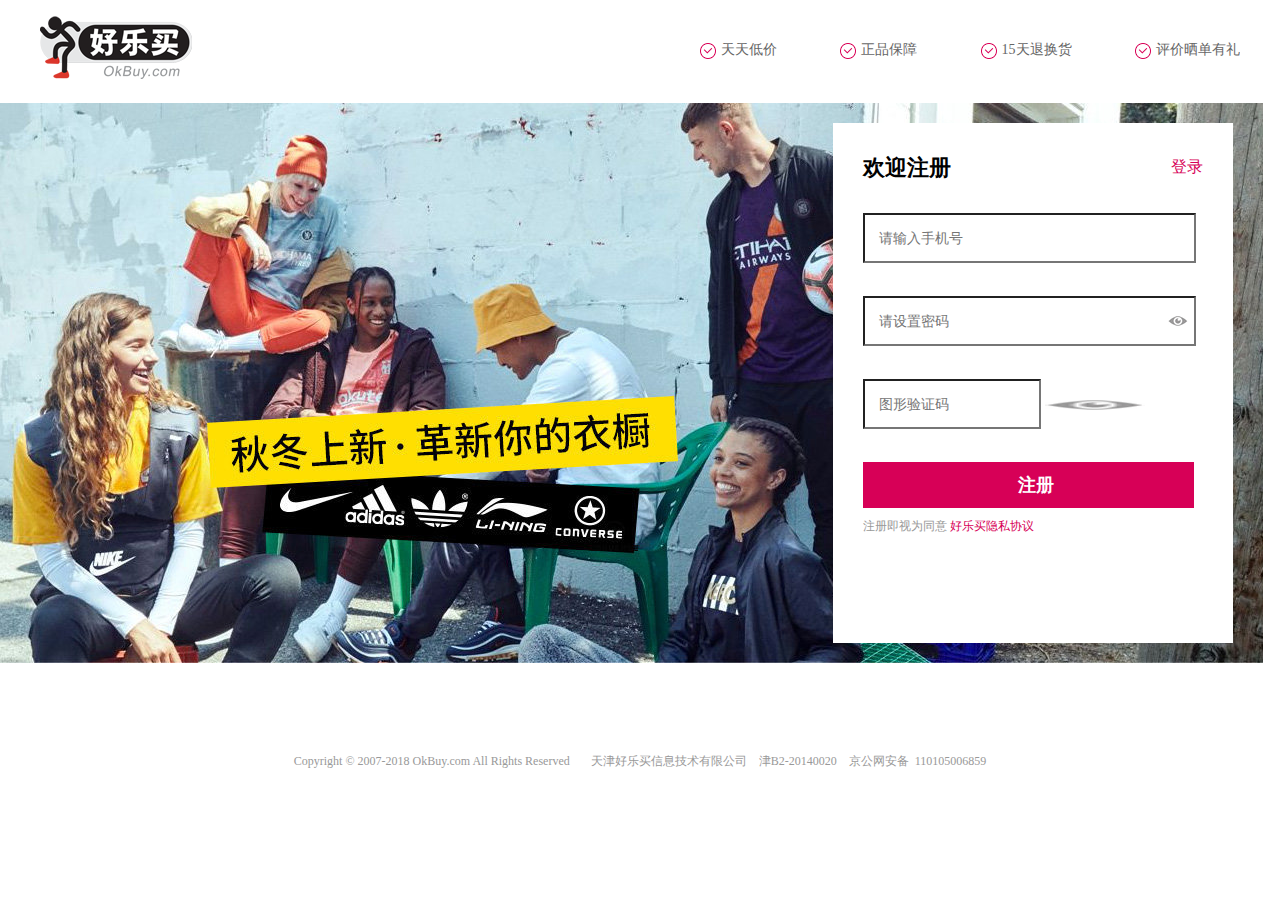
<file: html/reg.html>
<!doctype html>
<html lang="en">
<head>
	<meta charset="UTF-8">
	<title>好乐买 正品鞋</title>
	<link rel="stylesheet" href="../css/reg.css" type="text/css">
</head>
<body>
<!-- header -->
	<div class="header">
		<div class="headerLeft">
			<a href="#">
				<img src="../img/login_new_logo.png" alt="">
			</a>
		</div>
		<div class="headerRight">
			<span>
				<i></i>天天低价
			</span>
			<span>
				<i></i>正品保障
			</span>
			<span>
				<i></i>15天退换货
			</span>
			<span>
				<i></i>评价晒单有礼
			</span>			
		</div>
	</div>
<!-- middle -->
	<div class="middle">
		<a href=""><img id="bg" src="../img/c302701c79fbd2e6a84be4143a316922.jpg" alt=""/>
		</a>
		<div class="register">
			<span class="reg">欢迎注册</span>
			<a class="logn" href="">登录</a>		
			<form action="" class="regForm">
				<input type="text" placeholder="请输入手机号"/>
				<div class="password">
					<input type="password" placeholder="请设置密码"/>
					<span class="show"></span>
				</div>
				
				<input type="text" placeholder="图形验证码"/>
				<img id="checkimg" src="../img/pwicon.png" alt=""/>
				<input id="btn" type="button" value="注册">
			</form>
			<p class="regAgree">注册即视为同意
				<a href="">好乐买隐私协议</a>
			</p>
		</div>
	</div>
<!-- footer -->
	<div class="footer">
		Copyright © 2007-2018 OkBuy.com All Rights Reserved&nbsp;&nbsp;&nbsp;&nbsp;&nbsp;&nbsp;&nbsp;天津好乐买信息技术有限公司&nbsp;&nbsp;&nbsp;&nbsp;津B2-20140020&nbsp;&nbsp;&nbsp;&nbsp;京公网安备&nbsp;&nbsp;110105006859
	</div>
</body>
</html>
</file>
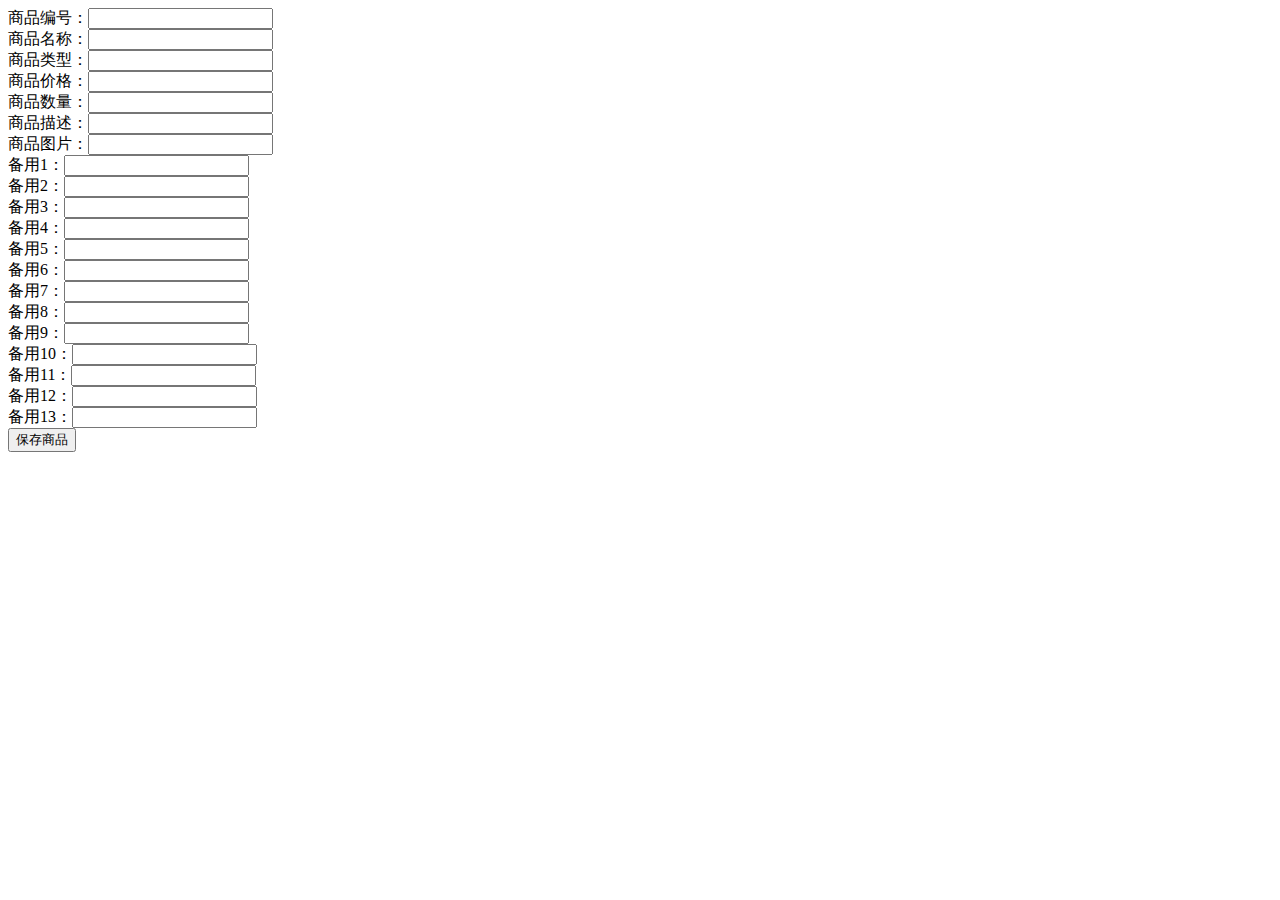
<file: okbuy/html/addGoods.html>
<!DOCTYPE html>
<html>
	<head>
		<meta charset="utf-8" />
		<title></title>
	</head>
	<body>
	<form action="../php/saveGoods.php" method="post">
		商品编号：<input type="text" name="goodsId" /><br/>
		商品名称：<input type="text" name="goodsName" /><br/>
		商品类型：<input type="text" name="goodsType" /><br/>
		商品价格：<input type="text" name="goodsPrice" /><br/>
		商品数量：<input type="text" name="goodsCount" /><br/>
		商品描述：<input type="text" name="goodsDesc" /><br/>
		商品图片：<input type="text" name="goodsImg" /><br/>
		备用1：<input type="text"  name="beiyong1" /><br/>
		备用2：<input type="text"  name="beiyong2" /><br/>
		备用3：<input type="text"  name="beiyong3" /><br/>
		备用4：<input type="text"  name="beiyong4" /><br/>
		备用5：<input type="text"  name="beiyong5" /><br/>
		备用6：<input type="text"  name="beiyong6" /><br/>
		备用7：<input type="text"  name="beiyong7" /><br/>
		备用8：<input type="text"  name="beiyong8" /><br/>
		备用9：<input type="text"  name="beiyong9" /><br/>
		备用10：<input type="text" name="beiyong10" /><br/>
		备用11：<input type="text" name="beiyong11" /><br/>
		备用12：<input type="text" name="beiyong12" /><br/>
		备用13：<input type="text" name="beiyong13" /><br/>
		<input type="submit" value="保存商品" />
	</form>
		
	</body>
</html>
</file>
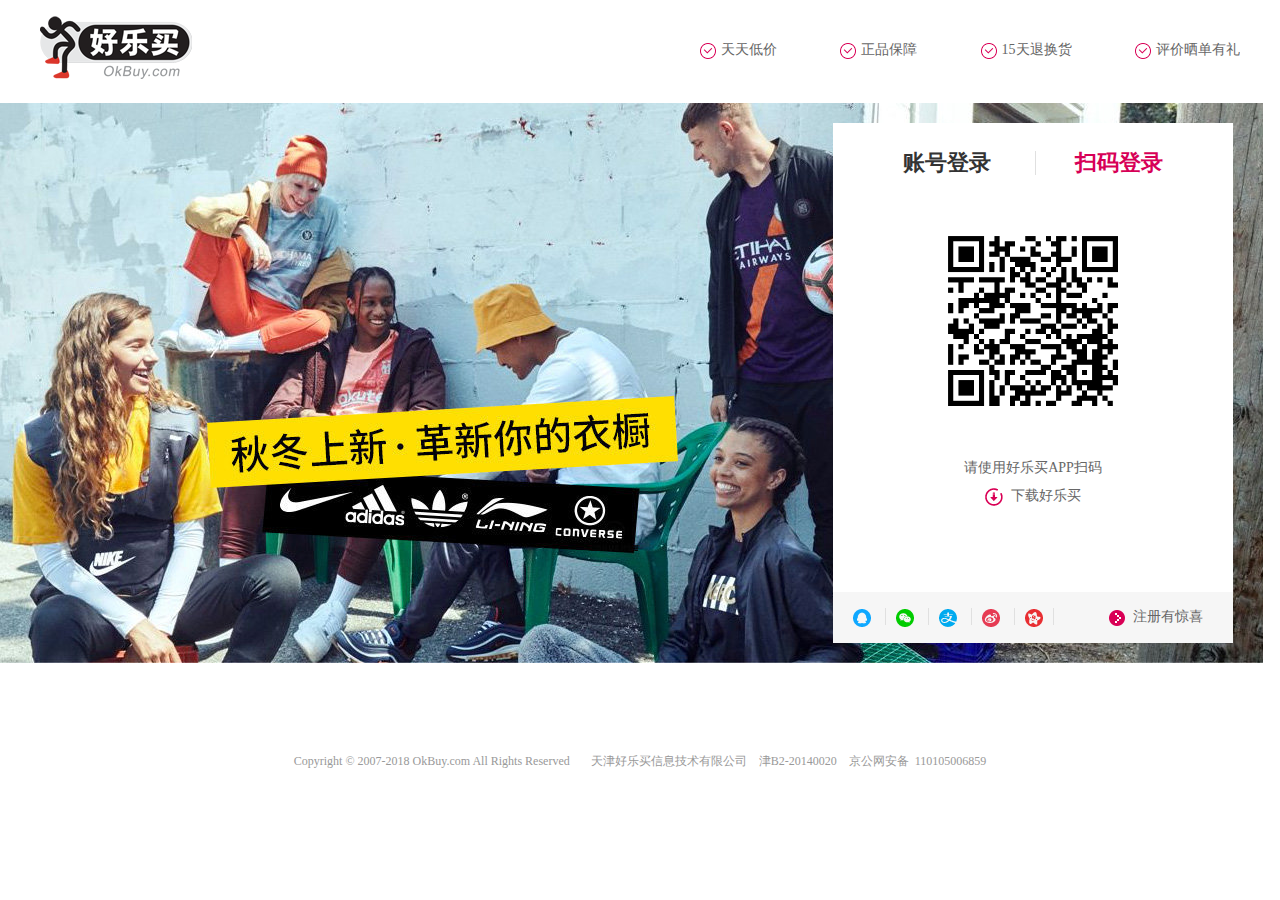
<file: okbuy/html/login.html>
<!doctype html>
<html lang="en">

<head>
    <meta charset="UTF-8">
    <title>好乐买 正品鞋</title>
    <link rel="stylesheet" href="../css/login.css" type="text/css">
</head>

<body>
    <!-- header -->
    <div class="header">
        <div class="headerLeft">
            <a href="index.html">
                <img src="../img/login_new_logo.png" alt="">
            </a>
        </div>
        <div class="headerRight">
            <span>
				<i></i>天天低价
			</span>
            <span>
				<i></i>正品保障
			</span>
            <span>
				<i></i>15天退换货
			</span>
            <span>
				<i></i>评价晒单有礼
			</span>
        </div>
    </div>
    <!-- middle -->
    <div class="middle">
        <a href=""><img id="bg" src="../img/c302701c79fbd2e6a84be4143a316922.jpg" alt="" />
        </a>
        <div class="register">
            <div class="loginHead">
                <span class="account Login">账号登录</span>
                <span class="codeLogin Login">扫码登录</span>
            </div>
            <div class="loginBody">

                <!-- 用户名登录 -->
                <div class="bodyUser loginShow">
                    <form action="../php/logincheck.php" method="post" class="loginForm">
                        <input type="text" placeholder="已验证手机/邮箱/用户名" name="vipId" id="userName" />
                        <input type="password" placeholder="密码" name="vipPass" />
                        <input type="submit" value="登录" id="loginBtn">
                    </form>
                    <a href="">忘记密码?</a>
                </div>
                <!-- 微信登录 -->
                <div class="bodyCode loginShow">
                    <div class="scanCode">
                        <img class="moveCode" src="../img/qrcode.png" alt="">
                        <img src="../img/login_new_prompt.jpg" alt="" class="hideImg">
                    </div>
                    <div class="commend">请使用好乐买APP扫码</div>
                    <div class="codeDown">
                        <div class="down">
                            <i></i> 下载好乐买
                        </div>
                        <div class="hideCode">
                            <i class="downAfter"></i>
                            <i class="downBefore"></i>
                            <img src="../img/code_client.png" alt="">
                        </div>
                    </div>
                </div>
            </div>
            <div class="loginFooter">
                <div class="ways">
                    <a href="" title="QQ登录">
                        <i></i>
                    </a>
                    <a href="" title="微信登录">
                        <i></i>
                    </a>
                    <a href="" title="支付宝登录">
                        <i></i>
                    </a>
                    <a href="" title="微博登录">
                        <i></i>
                    </a>
                    <a href="" title="开心网登录">
                        <i></i>
                    </a>
                </div>
                <a id="regSupr" href="reg.html">
                    <i></i> 注册有惊喜
                </a>
            </div>
        </div>
    </div>
    <!-- footer -->
    <div class="footer">
        Copyright © 2007-2018 OkBuy.com All Rights Reserved&nbsp;&nbsp;&nbsp;&nbsp;&nbsp;&nbsp;&nbsp;天津好乐买信息技术有限公司&nbsp;&nbsp;&nbsp;&nbsp;津B2-20140020&nbsp;&nbsp;&nbsp;&nbsp;京公网安备&nbsp;&nbsp;110105006859
    </div>
</body>

</html>
<script type="text/javascript" src="../js/cookieTools.js"></script>
<script type="text/javascript" src="../js/tab.js"></script>
<script type="text/javascript">
window.onload = function(){
    tabChange("Login", "loginShow");
    let regBtn = document.getElementById("loginBtn");
    regBtn.onclick = function(){
        // 获取用户名
        let user = {
            "userName":document.getElementById("userName").value,
        }
        let str = JSON.stringify(user);
        addCookie("username",str,1);
    }

}
</script>
</file>
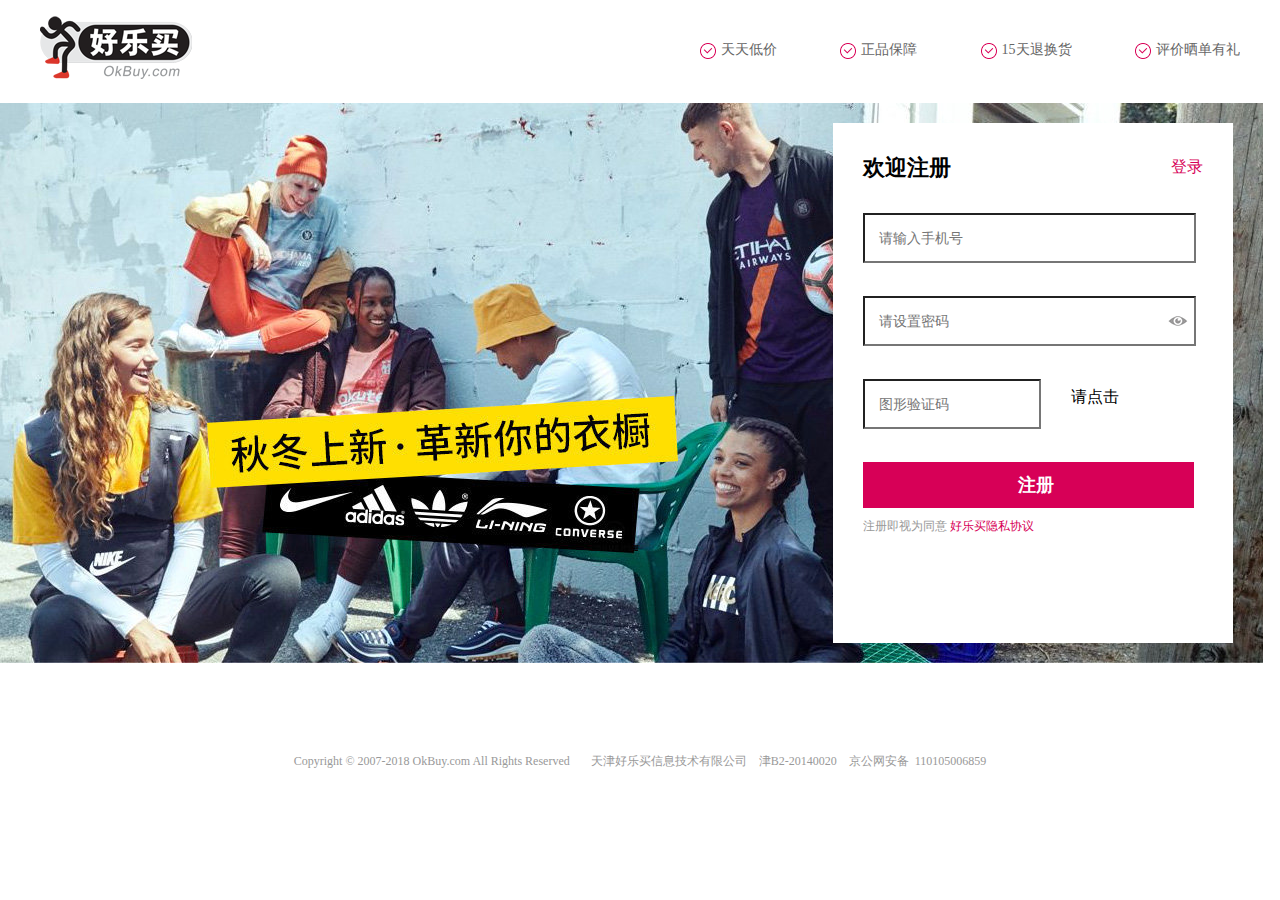
<file: okbuy/html/reg.html>
<!doctype html>
<html lang="en">
<head>
	<meta charset="UTF-8">
	<title>好乐买 正品鞋</title>
	<link rel="stylesheet" href="../css/reg.css" type="text/css">
</head>
<body>
<!-- header -->
	<div class="header">
		<div class="headerLeft">
			<a href="index.html">
				<img src="../img/login_new_logo.png" alt="">
			</a>
		</div>
		<div class="headerRight">
			<span>
				<i></i>天天低价
			</span>
			<span>
				<i></i>正品保障
			</span>
			<span>
				<i></i>15天退换货
			</span>
			<span>
				<i></i>评价晒单有礼
			</span>			
		</div>
	</div>
<!-- middle -->
	<div class="middle">
		<a href=""><img id="bg" src="../img/c302701c79fbd2e6a84be4143a316922.jpg" alt=""/>
		</a>
		<div class="register">
			<span class="reg">欢迎注册</span>
			<a class="logn" href="http://localhost/okbuy/html/login.html">登录</a>		
			<form action="../php/addUser01.php" method="post" class="regForm">
				<input type="text" placeholder="请输入手机号" name = "phoneNumber"/>
				<div class="password">
					<input type="password" placeholder="请设置密码" name="passWord"/>
					<span class="show"></span>
				</div>
				
				<input type="text" placeholder="图形验证码"/>
				<span id="checkimg">请点击</span>
				<input id="btn" type="submit" value="注册">
			</form>
			<p class="regAgree">注册即视为同意
				<a href="">好乐买隐私协议</a>
			</p>
		</div>
	</div>
<!-- footer -->
	<div class="footer">
		Copyright © 2007-2018 OkBuy.com All Rights Reserved&nbsp;&nbsp;&nbsp;&nbsp;&nbsp;&nbsp;&nbsp;天津好乐买信息技术有限公司&nbsp;&nbsp;&nbsp;&nbsp;津B2-20140020&nbsp;&nbsp;&nbsp;&nbsp;京公网安备&nbsp;&nbsp;110105006859
	</div>
</body>
</html>
<script type="text/javascript">
	window.onload = function(){
		let checkCode = document.getElementById("checkimg");
		checkCode.onclick = function(){
			var str = '';
			for(var i=0; i<10; i++){
				var a = String.fromCharCode(random(48,57))   //数字
				var b = String.fromCharCode(random(65,90))   //大写字母
				var c = String.fromCharCode(random(97,122))   //小写字母
				str += a + b + c;
			}
			var yzm = '';
			for(var j = 0; j < 4; j++){
				var index = parseInt(Math.random() * str.length);
				yzm = yzm + str[index];
			}
			checkCode.innerHTML = yzm;
		}
		function random(min,max){
			return Math.floor(Math.random()*(max-min+1)+min);
		}
		
	}
</script>
</file>
<file: css/index.css>
body,p,dl,dd,ul,ol,li,div,h1,h2,h3,h4,h5,h6,form,input,table,tr,td{
		margin:0;
		padding:0;
}


body{
    font-family:"微软雅黑"，Arial;
}


ul,ol{
    list-style:none;
}

img{
    border:0;
}

a{
    text-decoration:none;
}

body,html{
	height:100%;
}
/*顶层广告*/		
#topIdBox{
	/*height:85px*/
}
#topAd{
	display: block;
	height:85px;
	background:url(../img/6760fc9e6997869aa3eb778657547862.jpg);
}
/*头部登录区*/
.header .top{
	height:28px;
	/*position:relative;*/
	background:#f2f2f2;
	border-bottom:1px solid #dcdcdc;
	padding-right:32px;
}
.header .titleInfo{
	float:right;
	line-height:28px;
}
.header #topInf{
	float:right;
	list-style:none;			
}
.header #topInf li{
	float:left;

	margin:0 10px;
}
.header a{
	color:#5a5a5a;
	font-size:12px;
}
.unlogin{
	margin-right:10px;
}
.unlogin a{
	float:left;
}
.unlogin i{
	margin:0 10px;
}
.header  i{
	float:left;
	color:#d9d9d9;
	font-style:normal;
	/*margin:0 10px;*/
}
.arrowTop{
	display:inline-block;
	width:11px;
	height:7px;
	margin-left:4px;
	background:url(../img/section-tigger.png) -30px -37px no-repeat;
}
/*头部搜索部分*/
.search{
	height:110px;
	padding-left:32px;
	background:#f5f5f5;
	position:relative;			
}
.searchForm{
	position:absolute;
	left:364px;
	top:26px;
}
.searchForm .searchTxt{
	border:3px solid #d70057;
	width:364px;
	height:32px;
	line-height:32px;
	padding-left:10px;
	outline: none;
	/*float:left;*/
}
.searchForm .searchBtn{
	border:none;
	width:98px;
	height:38px;
	/*float:left;*/
	vertical-align: middle;
	cursor:pointer;
	background:url(../img/common-thumb.png) -31px -4px no-repeat;
}
.search .hotWord{
	position:absolute;
	left:364px;
	top:66px;
}
.hotWord a{
	color:#888;
	margin-right:10px;
}
/*购物车部分*/
.shopCart{
	position:absolute;
	right:50px;
	top:26px;
	background:url(../img/common-thumb.png) -238px -4px no-repeat;
	width:248px;
	height:32px;
	background-color:#ffda73;
}
.shopCart span{
	position:absolute;
	width:175px;
	height:28px;
	background:white;
	top:2px;
	right:2px;
	text-align:center;
	line-height:28px;
	color:#444;
}
/*导航部分*/
.nav{
	height:40px;
	width:100%;
	background:black;
	padding-left:32px;
	position:static;
	top:0;
}
.navList li{
	float:left;
	position:relative;			
}
.navList li a{
	width:100px;
	text-align:center;
	display:block;
	color:white;
	height:40px;
	line-height:40px;
	font-size:14px;
}
.navList li .first{			
	background:#d70057;
}
.navList li .otls{
	background:url(../img/common-thumb.png) -187px -46px no-repeat;
	width:122px;
	height:46px;
	margin-top:-6px;
	/*position:absolute;
	top:0;*/					
}
.navList .hasSub{

}
.navGloab img{
	vertical-align:top;
}
/*轮播图位置*/
#mainSlider{
	position:relative;
	height:350px;
}
/*中部广告*/
.brand{
	height:315px;
	width:100%;
	background:#f5f5f5;
}
.brand p{
	margin:0 auto;
}
.brand .brandList{
	width:1200px;
	height:194px;
	margin:0 auto;
	background:#f5f5f5;			
}
.brand .brandList a{
	width:99px;
	height:57px;
	background:white;
	display:block;
	float:left;
	margin-left:1px;
	margin-bottom:1px;
	text-align:center;
	padding-top:7px;
}
.brand .brandList a:last-child{
	padding-top:0;
}
/*中部banner*/
.bannerMid img{
	display:block;
	margin:0 auto;
}
/*倒计时广告*/
.promList{
	width:1200px;
	margin:0 auto;
	padding-top:30px;
	}
/*secondBanner*/
.secondBanner  img{
	display:block;
	margin:0 auto;
}
/*second倒计时广告*/
.se{
	padding-top:0;
}
/*footer部分*/
.footer{
	border-top:solid 1px #a6a6a6;
	margin-top:40px;
	background:#e6e6e6;			
}
.footer .box{
	border-top:solid 1px #c3c3c3;
	padding:28px 0 ;
	overflow: hidden;
}
.footer .leftCode{
	height:140px;
	width:560px;
	margin-left:26px;
	padding-top:10px;
	background:white;
	float:left;			
}
.leftCode .clientCode{
	float:left;
	padding-top:10px;
	margin-left:110px;
	text-align:center;
}
.leftCode img{
	width:90px;
}
.leftCode p{
	margin-top:8px;
	text-align:center;
	font-size:14px;
	color:black;			
}
.leftCode .weixinCode{
	float:left;
	padding-top:10px;			
	margin-left:110px;
	text-align:center;
}
.footer .rightList{
	float:right;
}
.footer .rightList li{
	float:left;
	width:120px;
	display:inline;
	border-left:solid 1px white;
	margin-right:30px;
}
.footer .rightList p{
	line-height:24px;
	background:white;
	margin-bottom:14px;
	font-family:'Microsoft Yahei';
	font-size:14px;
	color:#999;
	padding-left:20px;
}
.footer .rightList a{
	background:#e6e6e6;
	color:#666;
	text-shadow:0 1px #f5f5f5;
	display:block;
	text-align:center;
	font-size:14px;
	line-height:24px;
}
.center{
	/*background:#e6e6e6;*/
	text-align:center;
	padding:20px 0;
	/*overflow:hidden;*/
}
.center img{
	margin:0 10px;
}
.aboutUs{
	line-height:42px;
	text-align:center;
	color:#d7d7d7;
}
.aboutUs a{
	font-size:14px;
	color:#777;
	text-shadow:0 1px #f5f5f5;			
}
.footer .bt{
	background-color:#232323;
	text-align:center;
	color:#999;
	font-size:12px;
	line-height:24px;
}
.bt a{
	color:#878787;
	margin:0 6px;
}
/*gotoTop部分*/
#gotoTop{
	position:fixed;
	right:1px;
	margin-left:615px;
	bottom:70px;
	cursor:pointer;
	display:block;
	width:20px;
	height:80px;
	z-index:999;
}
#gotoTop a:first-child{
	background:url(../img/gototop_2.png) 0 0 no-repeat;
	width:50px;
	height:50px;
	display:block;
	margin:10px 0;
	position:absolute;
	right:0;
}
#gotoTop a:last-child{
	background:url(../img/gototop_2.png) 0 -60px no-repeat;
	width:50px;
	height:50px;
	display:block;
	position:absolute;
	right:0;
	top:70px;
}
</file>
<file: css/login.css>
body,p,dl,dd,ul,ol,li,div,h1,h2,h3,h4,h5,h6,form,input,table,tr,td{
				margin:0;
				padding:0;
		}


		body{
		    font-family:"微软雅黑"，Arial;
		}


		ul,ol{
		    list-style:none;
		}

		img{
		    border:0;
		}

		a{
		    text-decoration:none;
		}

		body,html{
			height:100%;
		}
/*header部分*/
		.header{
			width:1200px;
			margin:0 auto;
			overflow:hidden;
		}
		.header .headerLeft{
			float:left;
		}
		.header .headerRight{
			float:right;
			height:100px;
			line-height:100px;
			font-size:14px;
			font-family:'Microsoft Yahei';
			color:#666;
		}
		.header span{
			padding-left:60px;
		}
		.header span i{
			background:url(../img/ui_login.png) -76px -60px no-repeat;
			display:inline-block;
			width:16px;
			height:16px;
			vertical-align:middle;
			padding-right:5px;
		}
/*middle部分*/
		.middle{
			position:relative;
			width:1263px;
			overflow:hidden;
		}
		.middle #bg{
			position:relative;
			left:-360px;			
		}
		.register{
			position:absolute;
			right:30px;
			top:20px;
			width:340px;
			height:520px;
			background:white;
			padding:0 30px;			
		}
		.register .loginHead{
			width:340px;
			height:80px;
			line-height:80px;
			text-align:center;
			font-size:22px;
			font-weight: bold;
			color:#333;
		}
		.loginHead span{
			display:inline-block;
			width:166px;
			height:24px;
			line-height:24px;
			text-align:center;
			cursor:pointer;
		}
		.loginHead .codeLogin{
			color:#d70057;
			border-left:1px solid #e0e0e0;
		}
		.bodyUser{
			display: none;
		}
		.scanCode{
			padding:28px 0;	
			transition:all 2s  linear;					
		}
		.scanCode:hover .moveCode{
			margin:0 0;
			transition:all 2s  linear;
		}
		.scanCode img{
			display:block;
			width:180px;
			height:180px;
			margin:0 auto;
		}
		.scanCode .hideImg{
			display:none;
		}
		.bodyCode .commend{
			text-align:center;
			font-size:14px;
			color:#666;
			margin-top:20px;
		}
		.bodyCode .codeDown{
			font-size:14px;
			text-align:center;
			padding:10px 0;
			cursor:pointer;
			color:#666;
			position:relative;			
		}		
		.codeDown .down i{
			display:inline-block;
			width:18px;
			height:18px;
			margin-right:5px;
			vertical-align:middle;
			background:url(../img/ui_login.png) -52px -58px no-repeat;
		}
		.codeDown .hideCode{
			display:none;
			z-index:3;
			position:absolute;
			left:90px;
			top:40px;
			width:158px;
			height:140px;
			padding-top:15px;
			text-align:center;
			background:#fff;
			border:1px solid #f6f6f6;
		}
		.hideCode .downAfter{
			z-index:3;			
			position:absolute;
			left:70px;
			top:-15px;
			display:inline-block;
			width:0px;
			height:0px;
			border:8px solid transparent;
			border-bottom:8px solid grey;
		}
		.bodyCode .codeDown:hover .hideCode{
			display:block;
		}
		.hideCode img{
			width:126px;
			height:126px;
		}
		.loginFooter{
			position:absolute;
			left:0px;
			bottom:0;
			background:#f6f6f6;
			width:360px;
			padding:16px 30px 16px 10px;
			overflow:hidden;
		}
		.loginFooter .ways{
			float:left;
		}
		.ways a{			
			padding:0 10px;
			border-right:1px solid #e0e0e0;
		}
		.ways a i{
			display:inline-block;						
			width:18px;
			height:18px;
			vertical-align:middle;
		}
		.ways a:first-child i{
			background:url(../img/ui_login.png) -23px -58px no-repeat;
		}
		.ways a:nth-child(2) i{
			background:url(../img/ui_login.png) -5px -42px no-repeat;
		}
		.ways a:nth-child(3) i{
			background:url(../img/ui_login.png) -5px -76px no-repeat;
		}
		.ways a:nth-child(4) i{
			background:url(../img/ui_login.png) -53px -30px no-repeat;
		}
		.ways a:nth-child(5) i{
			background:url(../img/ui_login.png) -23px -30px no-repeat;
		}
		.loginFooter #regSupr{
			float:right;
			color:#666;
			font-size:14px;
		}
		.loginFooter #regSupr i{
			background:url(../img/ui_login.png) -76px -30px no-repeat;
			display:inline-block;
			width:16px;
			height:17px;
			vertical-align:bottom;
			padding-right:5px;


		}
/*footer部分*/
		.footer{
			height:28px;
			margin:80px auto 10px;
			text-align:center;
			color:#999;
			font-size:12px;
			line-height:28px;
		}
</file>
<file: css/reg.css>
body,p,dl,dd,ul,ol,li,div,h1,h2,h3,h4,h5,h6,form,input,table,tr,td{
				margin:0;
				padding:0;
		}


		body{
		    font-family:"微软雅黑"，Arial;
		}


		ul,ol{
		    list-style:none;
		}

		img{
		    border:0;
		}

		a{
		    text-decoration:none;
		}

		body,html{
			height:100%;
		}
/*header部分*/
		.header{
			width:1200px;
			margin:0 auto;
			overflow:hidden;
		}
		.header .headerLeft{
			float:left;
		}
		.header .headerRight{
			float:right;
			height:100px;
			line-height:100px;
			font-size:14px;
			font-family:'Microsoft Yahei';
			color:#666;
		}
		.header span{
			padding-left:60px;
		}
		.header span i{
			background:url(../img/ui_login.png) -76px -60px no-repeat;
			display:inline-block;
			width:16px;
			height:16px;
			vertical-align:middle;
			padding-right:5px;
		}
/*middle部分*/
		.middle{
			position:relative;
			width:1263px;
			overflow:hidden;
		}
		.middle #bg{
			position:relative;
			left:-360px;			
		}
		.register{
			position:absolute;
			right:30px;
			top:20px;
			width:340px;
			height:520px;
			background:white;
			padding:0 30px;			
		}
		.register .reg{
			font-size:22px;
			font-weight:bold;
			color:black;
			padding:30px 0;
			display:inline-block;
		}
		.register .logn{
			float:right;
			font-size:16px;
			display:inline-block;
			padding:34px 0;
			color:#d70057;
		}
		.regForm input{
			height:46px;
			width:329px;
			font-size:14px;
			background:white;
			line-height:46px;
			text-indent:14px;
			margin-bottom:33px;

		}
		.regForm input:nth-child(3){
			width:174px;
		}
		.regForm .password{
			position:relative;
		}
		.regForm #checkimg{
			width:100px;
			height:36px;
			cursor:pointer;
			display:inline-block;
			vertical-align: middle;
			text-align: center;

		}
		.password .show{
			background:url(../img/pwicon.png) no-repeat;
			position:absolute;
			right:15px;
			top:6px;
			width:20px;
			height:38px;
		}
		.regForm #btn{
			width:331px;
			background:#d70057;
			border:none;
			cursor:pointer;
			margin:0 0 10px;
			font-size:18px;
			font-weight:bold;
			color:white;
		}
		.register p{
			font-size:12px;
			color:#999;
		}
		.regAgree a{
			color:#d70057;
		}
/*footer部分*/
		.footer{
			height:28px;
			margin:80px auto 10px;
			text-align:center;
			color:#999;
			font-size:12px;
			line-height:28px;
		}
</file>
<file: okbuy/css/login.css>
body,
p,
dl,
dd,
ul,
ol,
li,
div,
h1,
h2,
h3,
h4,
h5,
h6,
form,
input,
table,
tr,
td {
    margin: 0;
    padding: 0;
}

body {
    font-family: "微软雅黑"，Arial;
}

ul,
ol {
    list-style: none;
}

img {
    border: 0;
}

a {
    text-decoration: none;
}

body,
html {
    height: 100%;
}


/*header部分*/

.header {
    width: 1200px;
    margin: 0 auto;
    overflow: hidden;
}

.header .headerLeft {
    float: left;
}

.header .headerRight {
    float: right;
    height: 100px;
    line-height: 100px;
    font-size: 14px;
    font-family: 'Microsoft Yahei';
    color: #666;
}

.header span {
    padding-left: 60px;
}

.header span i {
    background: url(../img/ui_login.png) -76px -60px no-repeat;
    display: inline-block;
    width: 16px;
    height: 16px;
    vertical-align: middle;
    padding-right: 5px;
}


/*middle部分*/

.middle {
    position: relative;
    width: 1263px;
    overflow: hidden;
}

.middle #bg {
    position: relative;
    left: -360px;
}

.register {
    position: absolute;
    right: 30px;
    top: 20px;
    width: 340px;
    height: 520px;
    background: white;
    padding: 0 30px;
}

.register .loginHead {
    width: 340px;
    height: 80px;
    line-height: 80px;
    text-align: center;
    font-size: 22px;
    font-weight: bold;
    color: #333;
}

.loginHead span {
    display: inline-block;
    width: 166px;
    height: 24px;
    line-height: 24px;
    text-align: center;
    cursor: pointer;
}

.loginHead .codeLogin {
    color: #d70057;
    border-left: 1px solid #e0e0e0;
}

.bodyUser {
    display: none;
}

.scanCode {
    padding: 28px 0;
    position: relative;
}

.scanCode .moveCode {
    display: block;
    width: 180px;
    height: 180px;
    transition: all .3s linear;
    /* margin: 0 auto; */
    margin-left: 80px;
}

.scanCode:hover .moveCode {
    /* margin: 0 0; */
    margin-left: 0;
}

.scanCode .hideImg {
    /* display: none; */
    position: absolute;
    top: 28px;
    right: 0;
    opacity: 0;
    transition: all .5s linear;
    height: 180px;
}

.scanCode:hover .hideImg {
    /* margin: 0 0; */
    opacity: 1;
}

.bodyCode .commend {
    text-align: center;
    font-size: 14px;
    color: #666;
    margin-top: 20px;
}

.bodyCode .codeDown {
    font-size: 14px;
    text-align: center;
    padding: 10px 0;
    cursor: pointer;
    color: #666;
    position: relative;
}

.codeDown .down i {
    display: inline-block;
    width: 18px;
    height: 18px;
    margin-right: 5px;
    vertical-align: middle;
    background: url(../img/ui_login.png) -52px -58px no-repeat;
}

.codeDown .hideCode {
    display: none;
    z-index: 3;
    position: absolute;
    left: 90px;
    top: 40px;
    width: 158px;
    height: 140px;
    padding-top: 15px;
    text-align: center;
    background: #fff;
    border: 1px solid #f6f6f6;
}

.hideCode .downAfter {
    z-index: 3;
    position: absolute;
    left: 70px;
    top: -15px;
    display: inline-block;
    width: 0px;
    height: 0px;
    border: 8px solid transparent;
    border-bottom: 8px solid grey;
}

.bodyCode .codeDown:hover .hideCode {
    display: block;
}

.hideCode img {
    width: 126px;
    height: 126px;
}

.loginFooter {
    position: absolute;
    left: 0px;
    bottom: 0;
    background: #f6f6f6;
    width: 360px;
    padding: 16px 30px 16px 10px;
    overflow: hidden;
}


/* 账号登录 */
.bodyUser{

}
.loginForm input{
    width:340px;
    height:48px;
    margin:14px 0;
    text-indent: 10px;
    color:gray;
    border:1px solid gainsboro;
    font-size:14px;
}
.loginForm #loginBtn{
    background:#d70057;
    border:none;
    width:344px;
    font-weight: bold;
    color:white;
    font-size:18px;
}
.bodyUser a{
    font-size:12px;
    color:gray;
    line-height:12px;
    padding-left:275px;
    /* display:block; */

}
.loginFooter .ways {
    float: left;
}

.ways a {
    padding: 0 10px;
    border-right: 1px solid #e0e0e0;
}

.ways a i {
    display: inline-block;
    width: 18px;
    height: 18px;
    vertical-align: middle;
}

.ways a:first-child i {
    background: url(../img/ui_login.png) -23px -58px no-repeat;
}

.ways a:nth-child(2) i {
    background: url(../img/ui_login.png) -5px -42px no-repeat;
}

.ways a:nth-child(3) i {
    background: url(../img/ui_login.png) -5px -76px no-repeat;
}

.ways a:nth-child(4) i {
    background: url(../img/ui_login.png) -53px -30px no-repeat;
}

.ways a:nth-child(5) i {
    background: url(../img/ui_login.png) -23px -30px no-repeat;
}

.loginFooter #regSupr {
    float: right;
    color: #666;
    font-size: 14px;
}

.loginFooter #regSupr i {
    background: url(../img/ui_login.png) -76px -30px no-repeat;
    display: inline-block;
    width: 16px;
    height: 17px;
    vertical-align: bottom;
    padding-right: 5px;
}


/*footer部分*/

.footer {
    height: 28px;
    margin: 80px auto 10px;
    text-align: center;
    color: #999;
    font-size: 12px;
    line-height: 28px;
}
</file>
<file: okbuy/css/reg.css>
body,p,dl,dd,ul,ol,li,div,h1,h2,h3,h4,h5,h6,form,input,table,tr,td{
				margin:0;
				padding:0;
		}


		body{
		    font-family:"微软雅黑"，Arial;
		}


		ul,ol{
		    list-style:none;
		}

		img{
		    border:0;
		}

		a{
		    text-decoration:none;
		}

		body,html{
			height:100%;
		}
/*header部分*/
		.header{
			width:1200px;
			margin:0 auto;
			overflow:hidden;
		}
		.header .headerLeft{
			float:left;
		}
		.header .headerRight{
			float:right;
			height:100px;
			line-height:100px;
			font-size:14px;
			font-family:'Microsoft Yahei';
			color:#666;
		}
		.header span{
			padding-left:60px;
		}
		.header span i{
			background:url(../img/ui_login.png) -76px -60px no-repeat;
			display:inline-block;
			width:16px;
			height:16px;
			vertical-align:middle;
			padding-right:5px;
		}
/*middle部分*/
		.middle{
			position:relative;
			width:1263px;
			overflow:hidden;
		}
		.middle #bg{
			position:relative;
			left:-360px;			
		}
		.register{
			position:absolute;
			right:30px;
			top:20px;
			width:340px;
			height:520px;
			background:white;
			padding:0 30px;			
		}
		.register .reg{
			font-size:22px;
			font-weight:bold;
			color:black;
			padding:30px 0;
			display:inline-block;
		}
		.register .logn{
			float:right;
			font-size:16px;
			display:inline-block;
			padding:34px 0;
			color:#d70057;
		}
		.regForm input{
			height:46px;
			width:329px;
			font-size:14px;
			background:white;
			line-height:46px;
			text-indent:14px;
			margin-bottom:33px;

		}
		.regForm input:nth-child(3){
			width:174px;
		}
		.regForm .password{
			position:relative;
		}
		.regForm #checkimg{
			width:100px;
			height:36px;
			cursor:pointer;
			display:inline-block;
			vertical-align: middle;
			text-align: center;

		}
		.password .show{
			background:url(../img/pwicon.png) no-repeat;
			position:absolute;
			right:15px;
			top:6px;
			width:20px;
			height:38px;
		}
		.regForm #btn{
			width:331px;
			background:#d70057;
			border:none;
			cursor:pointer;
			margin:0 0 10px;
			font-size:18px;
			font-weight:bold;
			color:white;
		}
		.register p{
			font-size:12px;
			color:#999;
		}
		.regAgree a{
			color:#d70057;
		}
/*footer部分*/
		.footer{
			height:28px;
			margin:80px auto 10px;
			text-align:center;
			color:#999;
			font-size:12px;
			line-height:28px;
		}
</file>
